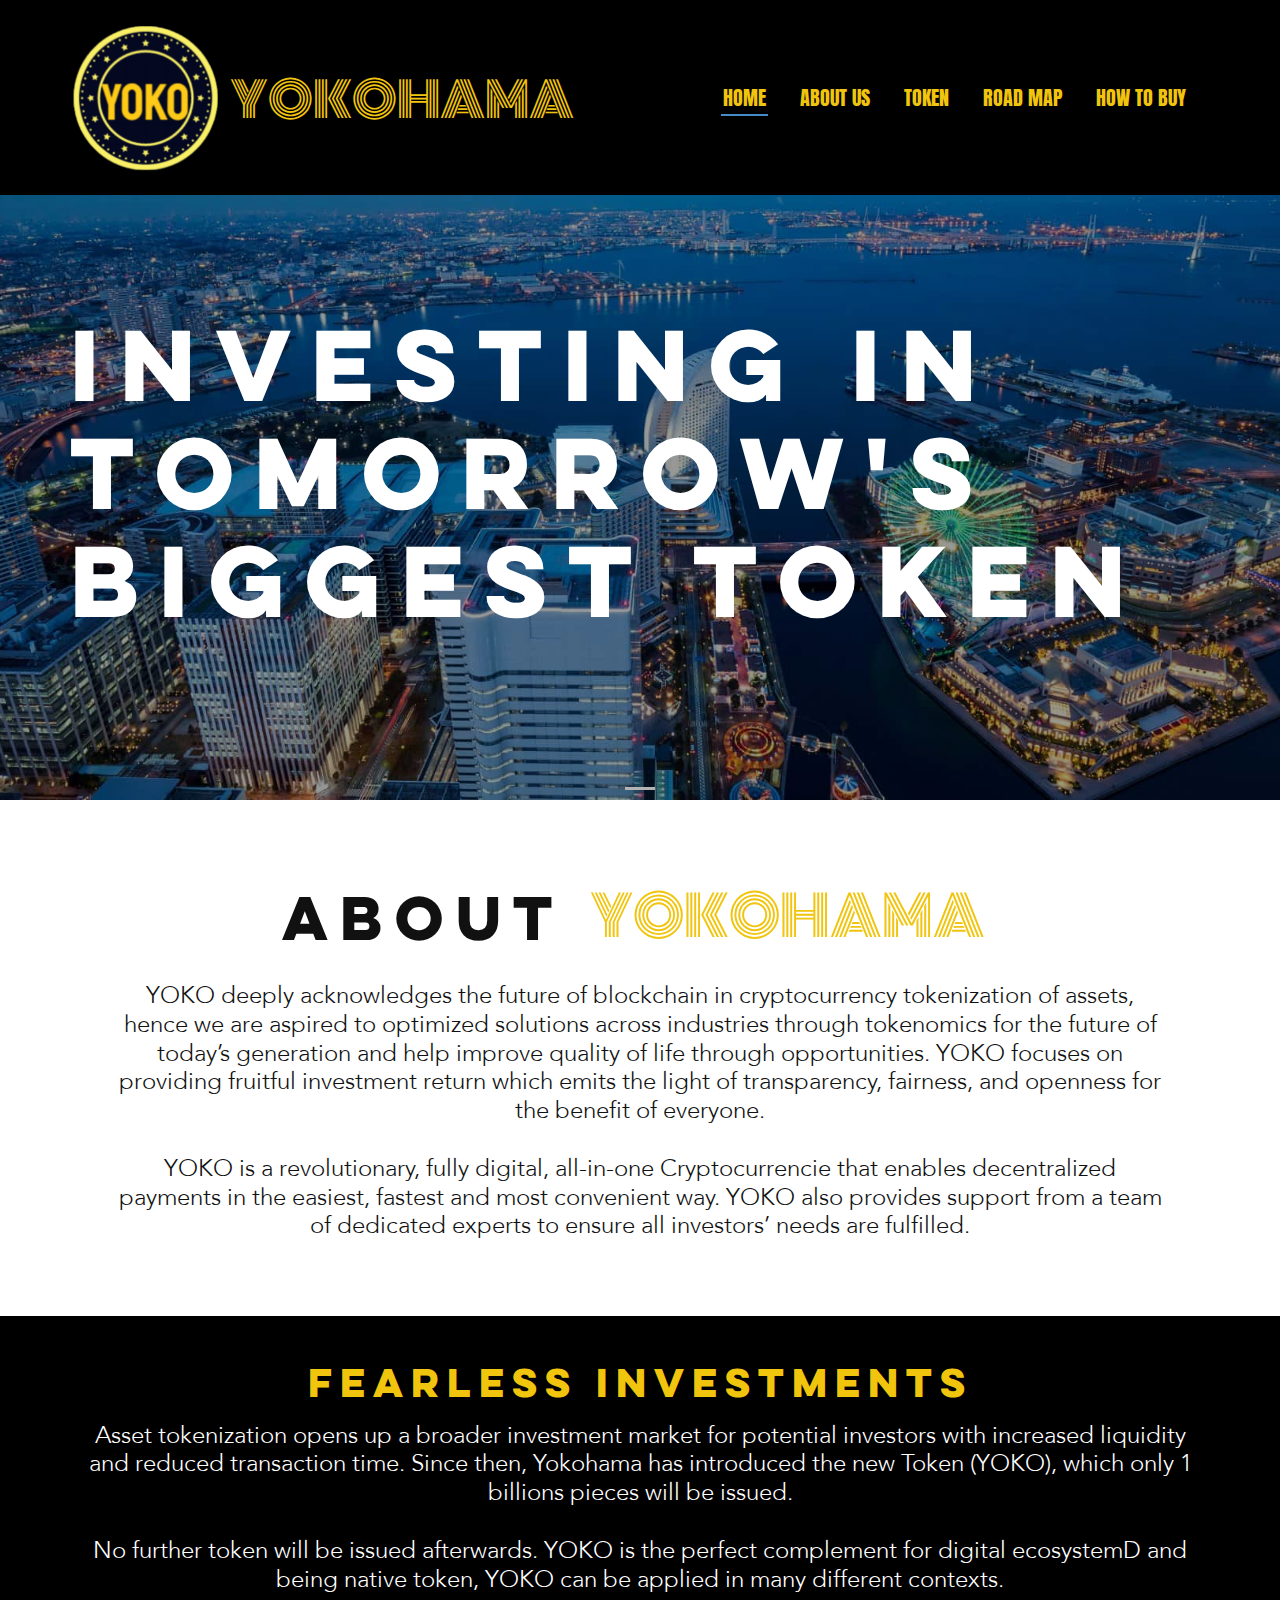
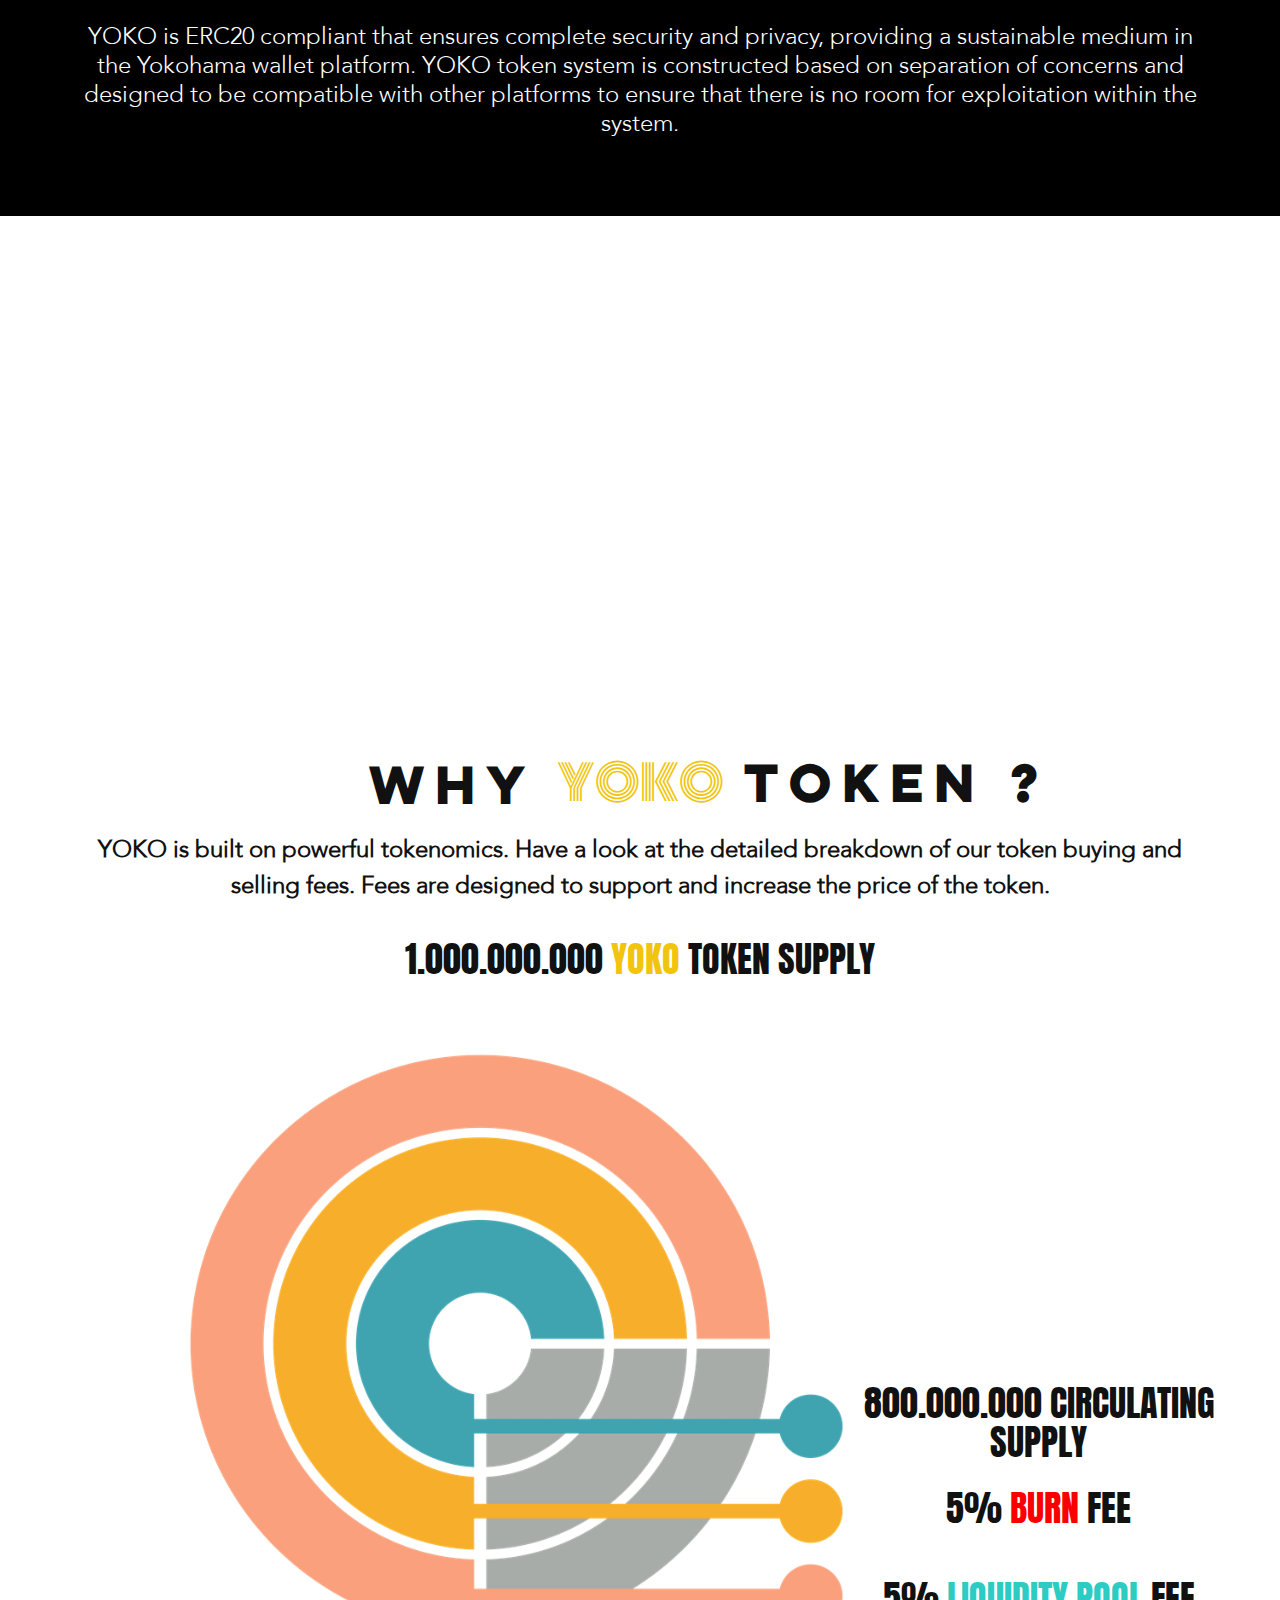
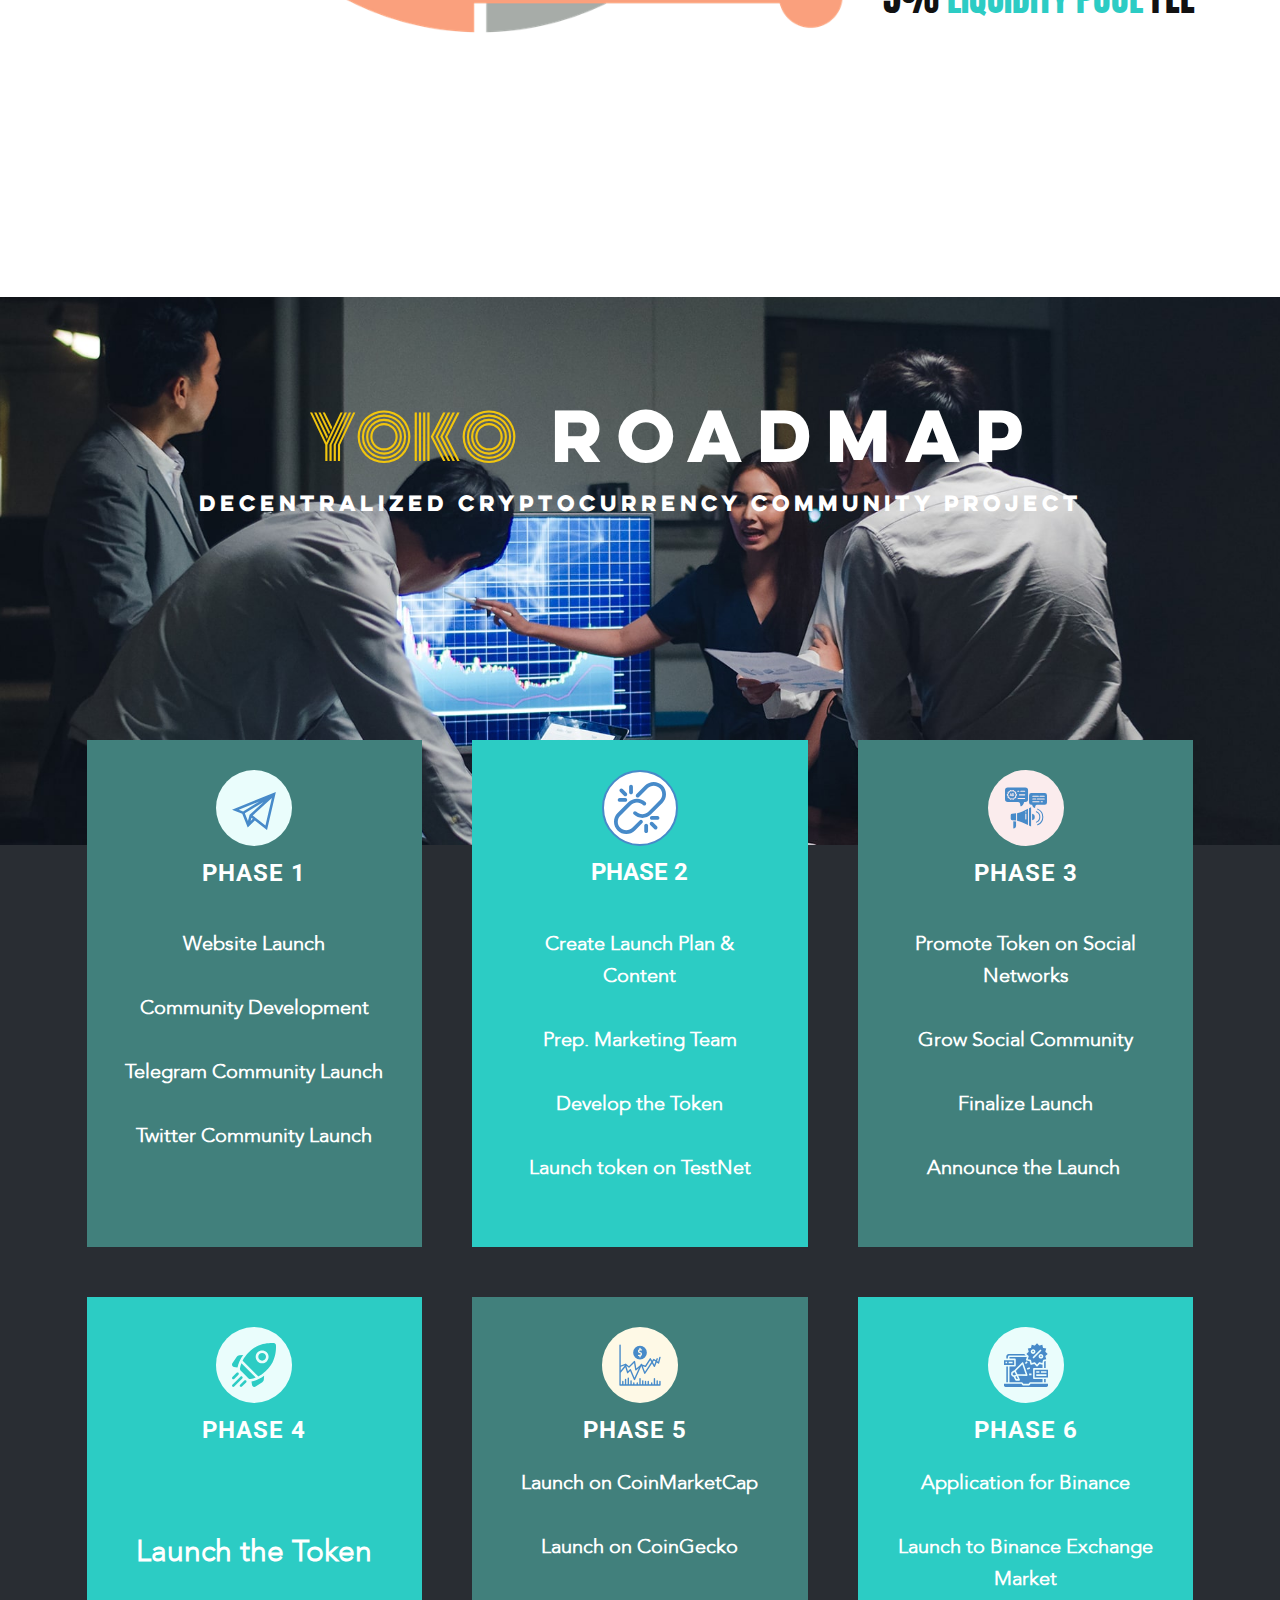
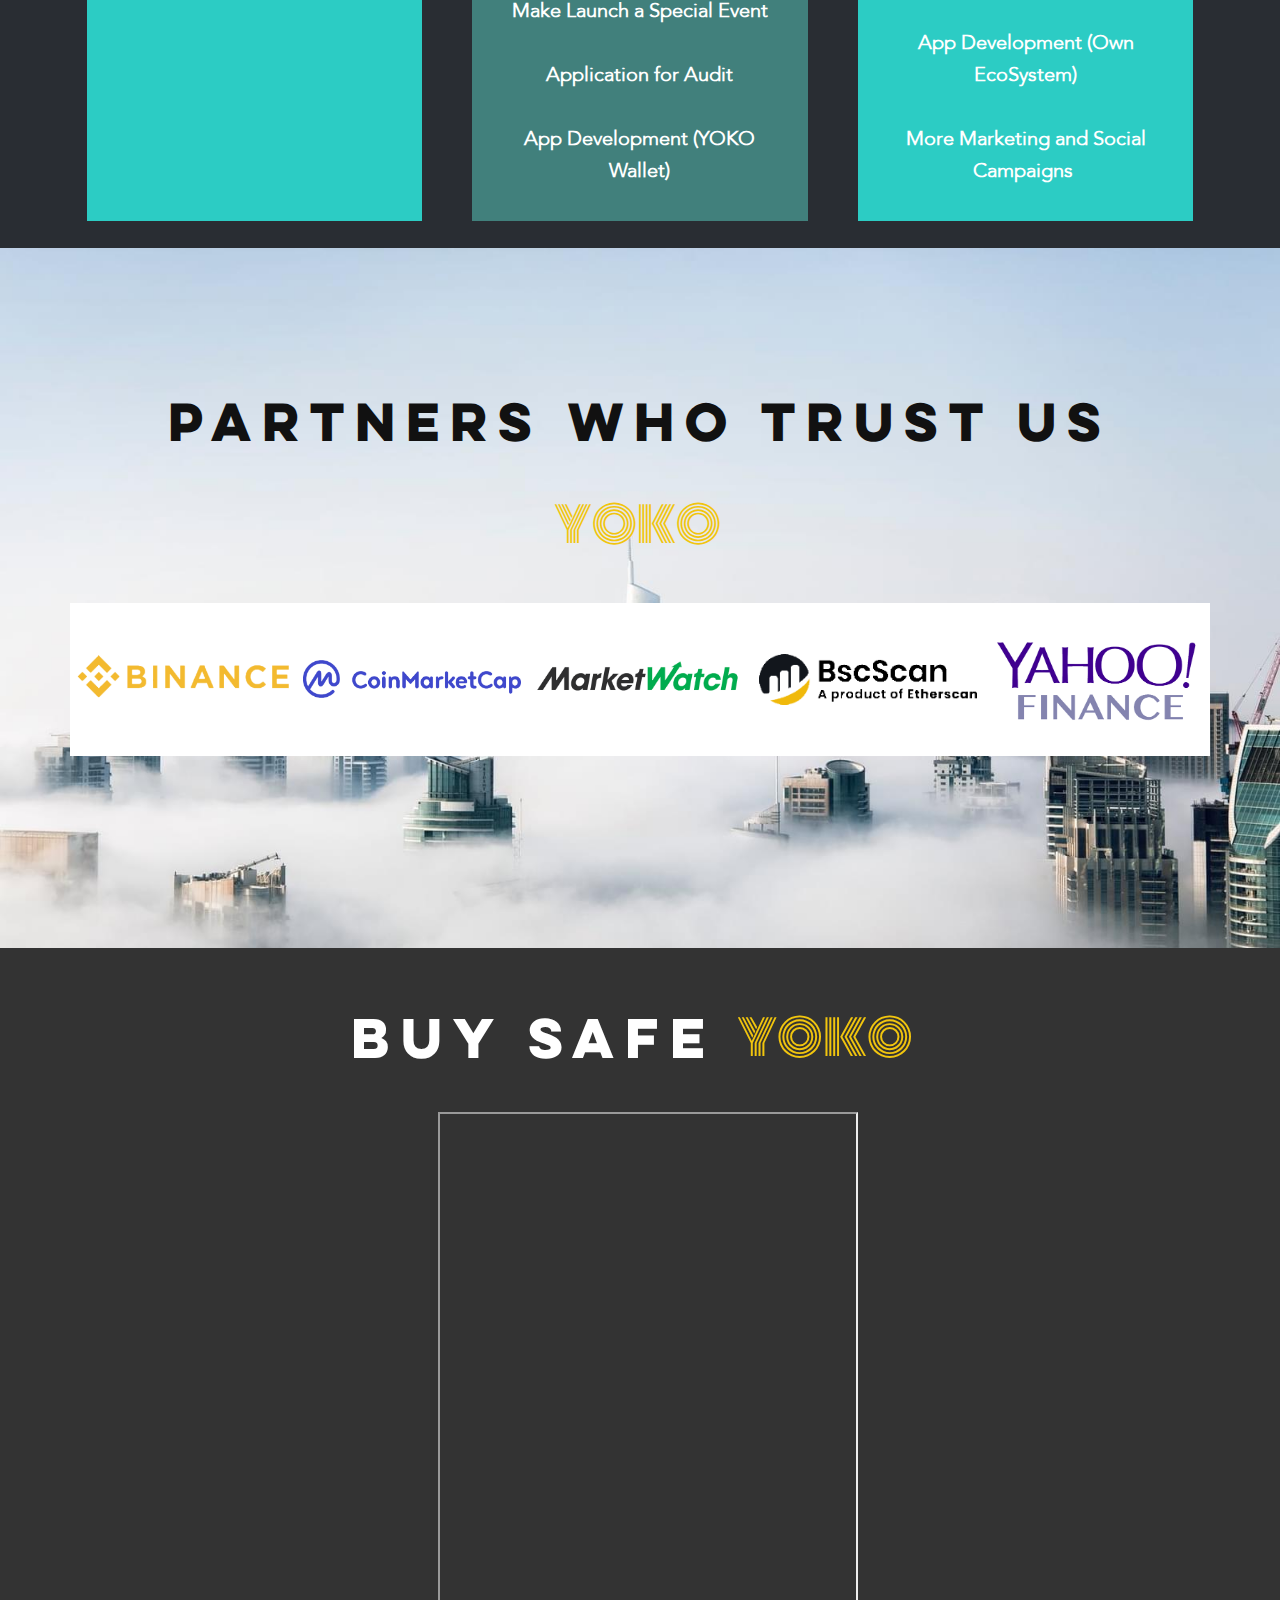
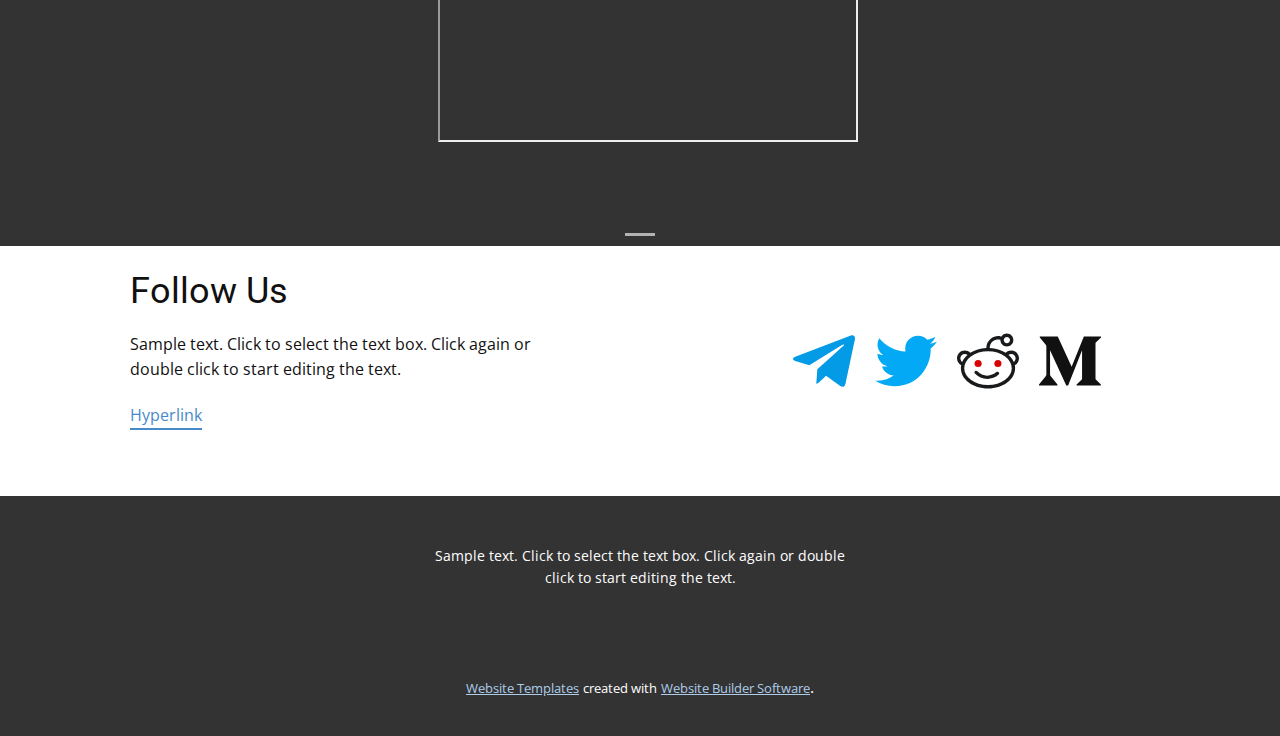
<file: index.html>
<!DOCTYPE html>
<html style="font-size: 16px;">
  <head>
    <meta name="viewport" content="width=device-width, initial-scale=1.0">
    <meta charset="utf-8">
    <meta name="keywords" content="YOKOHAMA​t.">
    <meta name="description" content="">
    <meta name="page_type" content="np-template-header-footer-from-plugin">
    <title>HOME</title>
    <link rel="stylesheet" href="nicepage.css" media="screen">
<link rel="stylesheet" href="HOME.css" media="screen">
    <script class="u-script" type="text/javascript" src="jquery.js" defer=""></script>
    <script class="u-script" type="text/javascript" src="nicepage.js" defer=""></script>
    <meta name="generator" content="Nicepage 3.30.2, nicepage.com">
    
    <link id="u-theme-google-font" rel="stylesheet" href="https://fonts.googleapis.com/css?family=Roboto:100,100i,300,300i,400,400i,500,500i,700,700i,900,900i|Open+Sans:300,300i,400,400i,600,600i,700,700i,800,800i">
    <link id="u-page-google-font" rel="stylesheet" href="https://fonts.googleapis.com/css?family=Monoton:400|Anton:400">
    
    
    
    
    
    
    
    
    
    
    <script type="application/ld+json">{
		"@context": "http://schema.org",
		"@type": "Organization",
		"name": "Site1",
		"logo": "images/Frtitlu.png"
}</script>
    <meta name="theme-color" content="#478ac9">
    <meta property="og:title" content="HOME">
    <meta property="og:description" content="">
    <meta property="og:type" content="website">
  </head>
  <body data-home-page="HOME.html" data-home-page-title="HOME" class="u-body u-overlap"><header class="u-clearfix u-header u-header" id="sec-2907"><div class="u-clearfix u-sheet u-sheet-1">
        <a href="https://nicepage.com" class="u-image u-logo u-image-1" data-image-width="226" data-image-height="226">
          <img src="images/Frtitlu.png" class="u-logo-image u-logo-image-1">
        </a>
        <h1 class="u-custom-font u-text u-text-default u-text-1">
          <span style="color: rgb(241, 197, 14);">YOKOHAMA</span>
        </h1>
        <nav class="u-menu u-menu-dropdown u-offcanvas u-menu-1">
          <div class="menu-collapse u-custom-font" style="font-size: 1.25rem; letter-spacing: 0px; text-transform: uppercase; font-family: Anton; font-weight: 400;">
            <a class="u-button-style u-custom-active-border-color u-custom-active-color u-custom-border u-custom-border-color u-custom-borders u-custom-hover-border-color u-custom-hover-color u-custom-left-right-menu-spacing u-custom-padding-bottom u-custom-text-active-color u-custom-text-color u-custom-text-hover-color u-custom-top-bottom-menu-spacing u-nav-link u-text-active-palette-1-base u-text-hover-palette-2-base" href="#">
              <svg><use xmlns:xlink="http://www.w3.org/1999/xlink" xlink:href="#menu-hamburger"></use></svg>
              <svg version="1.1" xmlns="http://www.w3.org/2000/svg" xmlns:xlink="http://www.w3.org/1999/xlink"><defs><symbol id="menu-hamburger" viewBox="0 0 16 16" style="width: 16px; height: 16px;"><rect y="1" width="16" height="2"></rect><rect y="7" width="16" height="2"></rect><rect y="13" width="16" height="2"></rect>
</symbol>
</defs></svg>
            </a>
          </div>
          <div class="u-custom-menu u-nav-container">
            <ul class="u-custom-font u-nav u-spacing-30 u-unstyled u-nav-1"><li class="u-nav-item"><a class="u-border-2 u-border-active-palette-1-base u-border-hover-palette-1-base u-border-no-left u-border-no-right u-border-no-top u-button-style u-nav-link u-text-active-palette-3-base u-text-hover-palette-3-base u-text-palette-3-base" style="padding: 6px 2px;">HOME</a>
</li><li class="u-nav-item"><a class="u-border-2 u-border-active-palette-1-base u-border-hover-palette-1-base u-border-no-left u-border-no-right u-border-no-top u-button-style u-nav-link u-text-active-palette-3-base u-text-hover-palette-3-base u-text-palette-3-base" href="HOME.html#sec-2d12" data-page-id="75626956" style="padding: 6px 2px;">ABOUT US</a>
</li><li class="u-nav-item"><a class="u-border-2 u-border-active-palette-1-base u-border-hover-palette-1-base u-border-no-left u-border-no-right u-border-no-top u-button-style u-nav-link u-text-active-palette-3-base u-text-hover-palette-3-base u-text-palette-3-base" href="HOME.html#sec-97f7" data-page-id="75626956" style="padding: 6px 2px;">TOKEN</a>
</li><li class="u-nav-item"><a class="u-border-2 u-border-active-palette-1-base u-border-hover-palette-1-base u-border-no-left u-border-no-right u-border-no-top u-button-style u-nav-link u-text-active-palette-3-base u-text-hover-palette-3-base u-text-palette-3-base" href="HOME.html#carousel_79d9" data-page-id="75626956" style="padding: 6px 2px;">ROAD MAP</a>
</li><li class="u-nav-item"><a class="u-border-2 u-border-active-palette-1-base u-border-hover-palette-1-base u-border-no-left u-border-no-right u-border-no-top u-button-style u-nav-link u-text-active-palette-3-base u-text-hover-palette-3-base u-text-palette-3-base" href="HOME.html#carousel_1e0a" data-page-id="75626956" style="padding: 6px 2px;">HOW TO BUY</a>
</li></ul>
          </div>
          <div class="u-custom-menu u-nav-container-collapse">
            <div class="u-black u-container-style u-inner-container-layout u-opacity u-opacity-95 u-sidenav">
              <div class="u-inner-container-layout u-sidenav-overflow">
                <div class="u-menu-close"></div>
                <ul class="u-align-center u-nav u-popupmenu-items u-unstyled u-nav-2"><li class="u-nav-item"><a class="u-button-style u-nav-link" style="padding: 6px 2px;">HOME</a>
</li><li class="u-nav-item"><a class="u-button-style u-nav-link" href="HOME.html#sec-2d12" data-page-id="75626956" style="padding: 6px 2px;">ABOUT US</a>
</li><li class="u-nav-item"><a class="u-button-style u-nav-link" href="HOME.html#sec-97f7" data-page-id="75626956" style="padding: 6px 2px;">TOKEN</a>
</li><li class="u-nav-item"><a class="u-button-style u-nav-link" href="HOME.html#carousel_79d9" data-page-id="75626956" style="padding: 6px 2px;">ROAD MAP</a>
</li><li class="u-nav-item"><a class="u-button-style u-nav-link" href="HOME.html#carousel_1e0a" data-page-id="75626956" style="padding: 6px 2px;">HOW TO BUY</a>
</li></ul>
              </div>
            </div>
            <div class="u-black u-menu-overlay u-opacity u-opacity-70"></div>
          </div>
        </nav>
      </div></header>
    <section id="carousel_6085" class="u-carousel u-slide u-block-8ec5-1" data-u-ride="carousel" data-interval="5000">
      <ol class="u-absolute-hcenter u-carousel-indicators u-block-8ec5-2">
        <li data-u-target="#carousel_6085" data-u-slide-to="0" class="u-active u-grey-30"></li>
      </ol>
      <div class="u-carousel-inner" role="listbox">
        <div class="u-active u-align-center u-carousel-item u-clearfix u-image u-shading u-section-1-1" src="" data-image-width="1800" data-image-height="1014">
          <div class="u-clearfix u-sheet u-sheet-1">
            <h3 class="u-align-left u-custom-font u-text u-text-1" data-animation-name="zoomIn" data-animation-duration="1500" data-animation-direction="Down"> Investing in Tomorrow's BIGGEST TOKEN</h3>
          </div>
        </div>
      </div>
      <a class="u-absolute-vcenter u-carousel-control u-carousel-control-prev u-hidden u-text-grey-30 u-block-8ec5-3" href="#carousel_6085" role="button" data-u-slide="prev">
        <span aria-hidden="true">
          <svg viewBox="0 0 477.175 477.175"><path d="M145.188,238.575l215.5-215.5c5.3-5.3,5.3-13.8,0-19.1s-13.8-5.3-19.1,0l-225.1,225.1c-5.3,5.3-5.3,13.8,0,19.1l225.1,225
                    c2.6,2.6,6.1,4,9.5,4s6.9-1.3,9.5-4c5.3-5.3,5.3-13.8,0-19.1L145.188,238.575z"></path></svg>
        </span>
        <span class="sr-only">Previous</span>
      </a>
      <a class="u-absolute-vcenter u-carousel-control u-carousel-control-next u-hidden u-text-grey-30 u-block-8ec5-4" href="#carousel_6085" role="button" data-u-slide="next">
        <span aria-hidden="true">
          <svg viewBox="0 0 477.175 477.175"><path d="M360.731,229.075l-225.1-225.1c-5.3-5.3-13.8-5.3-19.1,0s-5.3,13.8,0,19.1l215.5,215.5l-215.5,215.5
                    c-5.3,5.3-5.3,13.8,0,19.1c2.6,2.6,6.1,4,9.5,4c3.4,0,6.9-1.3,9.5-4l225.1-225.1C365.931,242.875,365.931,234.275,360.731,229.075z"></path></svg>
        </span>
        <span class="sr-only">Next</span>
      </a>
    </section>
    <section class="u-clearfix u-section-2" id="sec-2d12">
      <div class="u-clearfix u-sheet u-sheet-1">
        <h2 class="u-custom-font u-text u-text-default u-text-palette-3-base u-text-1">YOKO​HAMA</h2>
        <h2 class="u-custom-font u-text u-text-default u-text-2">ABOUT</h2>
        <h6 class="u-align-center u-custom-font u-text u-text-3">YOKO deeply acknowledges the future of blockchain in cryptocurrency tokenization of assets, hence we are aspired to optimized solutions across industries through tokenomics for the future of today’s generation and help improve quality of life through opportunities. YOKO focuses on providing fruitful investment return which emits the light of transparency, fairness, and openness for the benefit of everyone. <br>
          <br>YOKO is a revolutionary, fully digital, all-in-one Cryptocurrencie that enables decentralized payments in the easiest, fastest and most convenient way. YOKO also provides support from a team of dedicated experts to ensure all investors’ needs are fulfilled.
        </h6>
      </div>
    </section>
    <section class="u-black u-clearfix u-section-3" id="sec-92d1">
      <div class="u-clearfix u-sheet u-sheet-1">
        <h2 class="u-custom-font u-text u-text-default u-text-palette-3-base u-text-1"> FEARLESS INVESTMENTS</h2>
        <h5 class="u-align-center u-custom-font u-text u-text-2"> Asset tokenization opens up a broader investment market for potential investors with increased liquidity and reduced transaction time. Since then, Yokohama has introduced the new Token (YOKO), which only 1 billions pieces will be issued.<br>
          <br>No further token will be issued afterwards. YOKO is the perfect complement for digital ecosystemD and being native token, YOKO can be applied in many different contexts.<br>
          <br>YOKO is ERC20 compliant that ensures complete security and privacy, providing a sustainable medium in the Yokohama wallet platform. YOKO token system is constructed based on separation of concerns and designed to be compatible with other platforms to ensure that there is no room for exploitation within the system.
        </h5>
      </div>
    </section>
    <section class="skrollable u-clearfix u-image u-parallax u-section-4" id="sec-e1f3" data-image-width="1540" data-image-height="800">
      <div class="u-clearfix u-sheet u-sheet-1"></div>
    </section>
    <section class="u-clearfix u-section-5" id="sec-97f7">
      <div class="u-clearfix u-sheet u-sheet-1">
        <h2 class="u-custom-font u-text u-text-1">TOKEN ?</h2>
        <h2 class="u-custom-font u-text u-text-default u-text-palette-3-base u-text-2">YOKO</h2>
        <h2 class="u-custom-font u-text u-text-default u-text-3">WHY</h2>
        <h5 class="u-align-center u-custom-font u-text u-text-4">
          <span style="font-size: 1.5rem;"> YOKO is built on powerful tokenomics. Have a look at the detailed breakdown of our token buying and selling fees. Fees are designed to support and increase the price of the token.</span>
          <br>
          <br>
        </h5>
        <h5 class="u-align-center u-custom-font u-text u-text-5"> 1.000.000.000 <span class="u-text-palette-3-base">YOKO</span> TOKEN SUPPLY
        </h5>
        <img class="u-image u-image-default u-preserve-proportions u-image-1" src="images/75626956-01.png" alt="" data-image-width="1000" data-image-height="1000">
        <h2 class="u-align-center u-custom-font u-text u-text-6">800.000.000 CIRCULATING SUPPLY</h2>
        <h2 class="u-align-center u-custom-font u-text u-text-7">5% <span class="u-text-custom-color-1">BURN</span> FEE
        </h2>
        <h2 class="u-align-center u-custom-font u-text u-text-8">5% <span class="u-text-palette-4-base">LIQUIDITY POOL</span> FEE
        </h2>
      </div>
    </section>
    <section class="u-align-center u-clearfix u-palette-5-dark-3 u-section-6" id="carousel_79d9">
      <img class="u-expanded-width u-image u-image-1" src="images/rtyty-min.jpg">
      <div class="u-clearfix u-gutter-50 u-layout-wrap u-layout-wrap-1">
        <div class="u-gutter-0 u-layout">
          <div class="u-layout-col">
            <div class="u-size-30">
              <div class="u-layout-row">
                <div class="u-align-center u-container-style u-layout-cell u-palette-4-dark-2 u-size-20 u-layout-cell-1">
                  <div class="u-container-layout u-valign-top u-container-layout-1"><span class="u-icon u-icon-rounded u-palette-4-light-3 u-radius-50 u-spacing-16 u-text-palette-1-base u-icon-1"><svg class="u-svg-link" preserveAspectRatio="xMidYMin slice" viewBox="1 -35 511.99993 511" style=""><use xmlns:xlink="http://www.w3.org/1999/xlink" xlink:href="#svg-f04f"></use></svg><svg xmlns="http://www.w3.org/2000/svg" xmlns:xlink="http://www.w3.org/1999/xlink" version="1.1" xml:space="preserve" class="u-svg-content" viewBox="1 -35 511.99993 511" id="svg-f04f"><path d="m121.453125 253.171875 63.554687 158.886719 82.75-82.753906 141.535157 112.503906 102.707031-441.308594-512 205.480469zm-39.933594-47.640625 244.046875-97.945312-194.074218 117.363281zm287.535157-89.25-161.980469 148.1875-19.484375 73.425781-36.035156-90.085937zm-149.851563 219.230469 9.816406-36.996094 15.144531 12.035156zm171.65625 53.394531-147.386719-117.152344 221.902344-203.007812zm0 0"></path></svg></span>
                    <h4 class="u-text u-text-body-alt-color u-text-1">pHASE 1</h4>
                    <p class="u-align-center u-custom-font u-text u-text-2"> Website Launch<br>
                      <br>Community Development<br>
                      <br>Telegram Community Launch<br>
                      <br>Twitter Community Launch
                    </p>
                  </div>
                </div>
                <div class="u-container-style u-layout-cell u-palette-4-base u-size-20 u-layout-cell-2">
                  <div class="u-container-layout u-valign-top u-container-layout-2"><span class="u-border-2 u-border-palette-1-base u-icon u-icon-circle u-spacing-10 u-text-palette-1-base u-white u-icon-2"><svg class="u-svg-link" preserveAspectRatio="xMidYMin slice" viewBox="0 0 54.971 54.971" style=""><use xmlns:xlink="http://www.w3.org/1999/xlink" xlink:href="#svg-546c"></use></svg><svg class="u-svg-content" viewBox="0 0 54.971 54.971" x="0px" y="0px" id="svg-546c" style="enable-background:new 0 0 54.971 54.971;"><g><path d="M51.173,3.801c-5.068-5.068-13.315-5.066-18.384,0l-9.192,9.192c-0.781,0.781-0.781,2.047,0,2.828s2.047,0.781,2.828,0   l9.192-9.192c1.691-1.69,3.951-2.622,6.363-2.622c2.413,0,4.673,0.932,6.364,2.623s2.623,3.951,2.623,6.364   c0,2.412-0.932,4.672-2.623,6.363L36.325,31.379c-3.51,3.508-9.219,3.508-12.729,0c-0.781-0.781-2.047-0.781-2.828,0   s-0.781,2.048,0,2.828c2.534,2.534,5.863,3.801,9.192,3.801s6.658-1.267,9.192-3.801l12.021-12.021   c2.447-2.446,3.795-5.711,3.795-9.192C54.968,9.512,53.62,6.248,51.173,3.801z"></path><path d="M27.132,40.57l-7.778,7.778c-1.691,1.691-3.951,2.623-6.364,2.623c-2.412,0-4.673-0.932-6.364-2.623   c-3.509-3.509-3.509-9.219,0-12.728L17.94,24.306c1.691-1.69,3.951-2.622,6.364-2.622c2.412,0,4.672,0.932,6.363,2.622   c0.781,0.781,2.047,0.781,2.828,0s0.781-2.047,0-2.828c-5.067-5.067-13.314-5.068-18.384,0L3.797,32.793   c-2.446,2.446-3.794,5.711-3.794,9.192c0,3.48,1.348,6.745,3.795,9.191c2.446,2.447,5.711,3.795,9.191,3.795   c3.481,0,6.746-1.348,9.192-3.795l7.778-7.778c0.781-0.781,0.781-2.047,0-2.828S27.913,39.789,27.132,40.57z"></path><path d="M34.003,44.007c-1.104,0-2,0.896-2,2v6c0,1.104,0.896,2,2,2s2-0.896,2-2v-6C36.003,44.902,35.108,44.007,34.003,44.007z"></path><path d="M41.175,42.593c-0.781-0.781-2.047-0.781-2.828,0s-0.781,2.047,0,2.828l4.242,4.242c0.391,0.391,0.902,0.586,1.414,0.586   s1.023-0.195,1.414-0.586c0.781-0.781,0.781-2.047,0-2.828L41.175,42.593z"></path><path d="M45.968,36.007h-6c-1.104,0-2,0.896-2,2s0.896,2,2,2h6c1.104,0,2-0.896,2-2S47.073,36.007,45.968,36.007z"></path><path d="M18.003,13.007c1.104,0,2-0.896,2-2v-6c0-1.104-0.896-2-2-2s-2,0.896-2,2v6C16.003,12.111,16.899,13.007,18.003,13.007z"></path><path d="M10.589,14.421c0.391,0.391,0.902,0.586,1.414,0.586s1.023-0.195,1.414-0.586c0.781-0.781,0.781-2.047,0-2.828L9.175,7.35   c-0.781-0.781-2.047-0.781-2.828,0s-0.781,2.047,0,2.828L10.589,14.421z"></path><path d="M5.968,21.007h6c1.104,0,2-0.896,2-2s-0.896-2-2-2h-6c-1.104,0-2,0.896-2,2S4.864,21.007,5.968,21.007z"></path>
</g></svg></span>
                    <h4 class="u-align-center u-text u-text-white u-text-3">PHASE 2</h4>
                    <p class="u-align-center u-custom-font u-text u-text-white u-text-4"> Create Launch Plan &amp; Content<br>
                      <br>Prep. Marketing Team<br>
                      <br>Develop the Token<br>
                      <br> Launch token on TestNet<br>
                      <br>
                    </p>
                  </div>
                </div>
                <div class="u-align-center u-container-style u-layout-cell u-palette-4-dark-2 u-size-20 u-layout-cell-3">
                  <div class="u-container-layout u-valign-top u-container-layout-3"><span class="u-icon u-icon-rounded u-palette-2-light-3 u-radius-50 u-spacing-16 u-text-palette-1-base u-icon-3"><svg class="u-svg-link" preserveAspectRatio="xMidYMin slice" viewBox="0 0 512 512" style=""><use xmlns:xlink="http://www.w3.org/1999/xlink" xlink:href="#svg-8590"></use></svg><svg class="u-svg-content" viewBox="0 0 512 512" id="svg-8590"><path d="m140.185 458.233v-43.994a272.471 272.471 0 0 0 -32.02-3.564v85.1a38.081 38.081 0 0 0 32.02-37.542z"></path><path d="m327.162 322.945v74.689a38.012 38.012 0 0 0 0-74.689z"></path><path d="m315.162 248.658-24.316 11.347v200.57l24.316 11.348z"></path><path d="m152.185 316.265v88.049a284.561 284.561 0 0 1 62.287 20.618l64.374 30.042v-189.369l-64.374 30.041a284.51 284.51 0 0 1 -62.287 20.619zm95.746-17.774a6 6 0 1 1 12 0v4.946a6 6 0 0 1 -12 0zm0 26.29a6 6 0 1 1 12 0v58.188a6 6 0 1 1 -12 0z"></path><path d="m140.185 318.516a282.741 282.741 0 0 1 -45.723 3.754 16.028 16.028 0 0 0 -16.01 16.01v44.02a16.027 16.027 0 0 0 16.01 16.009 282.854 282.854 0 0 1 45.723 3.754z"></path><path d="m374.89 414.574a6 6 0 1 0 4.7 11.041 71 71 0 0 0 0-130.656 6 6 0 1 0 -4.7 11.041 59 59 0 0 1 0 108.574z"></path><path d="m445.5 360.3a92.9 92.9 0 0 1 -56.6 85.6 6 6 0 1 0 4.7 11.041 105.049 105.049 0 0 0 0-193.316 6 6 0 1 0 -4.7 11.041 92.913 92.913 0 0 1 56.6 85.634z"></path><path d="m473.776 82.874h-155.948a26.418 26.418 0 0 0 -26.388 26.388v81.428a26.418 26.418 0 0 0 26.388 26.387h8.3a1.066 1.066 0 0 1 1.075.728c4.675 26.457 22.03 34.758 26.173 36.382a6.1 6.1 0 0 0 2.8.686 5.983 5.983 0 0 0 .883-.065 6.314 6.314 0 0 0 5.155-4.795 38.567 38.567 0 0 0 .909-6.39c1.308-13.989 3.853-26.546 20.414-26.546h90.239a26.418 26.418 0 0 0 26.388-26.387v-81.428a26.418 26.418 0 0 0 -26.388-26.388zm-138.807 29.6h65.313a6 6 0 1 1 0 12h-65.313a6 6 0 0 1 0-12zm0 32.637h35.476a6 6 0 0 1 0 12h-35.476a6 6 0 0 1 0-12zm73.084 44.636h-73.084a6 6 0 0 1 0-12h73.084a6 6 0 0 1 0 12zm38.71 0h-14.676a6 6 0 0 1 0-12h14.676a6 6 0 0 1 0 12zm21.917-32.636h-80.88a6 6 0 0 1 0-12h80.88a6 6 0 0 1 0 12zm0-32.637h-51.546a6 6 0 0 1 0-12h51.546a6 6 0 0 1 0 12z"></path><path d="m109.506 107.077v-12.317c0-2.857-1.188-4.188-3.737-4.188h-3.693v20.693h3.693c2.549 0 3.737-1.331 3.737-4.188z"></path><path d="m79.51 95.45-2.603 9.184h5.205z"></path><path d="m55.206 117.485-.651 13.071 12.633 3.42a6 6 0 0 1 3.456 2.511l7.156 10.958 12.23-4.66a6 6 0 0 1 4.272 0l12.23 4.66 7.157-10.958a6 6 0 0 1 3.456-2.511l12.632-3.42-.651-13.071a6.005 6.005 0 0 1 1.319-4.063l8.21-10.191-8.21-10.192a6.005 6.005 0 0 1 -1.319-4.063l.651-13.071-12.632-3.42a6 6 0 0 1 -3.456-2.511l-7.157-10.958-12.232 4.66a6 6 0 0 1 -4.272 0l-12.228-4.66-7.156 10.958a6 6 0 0 1 -3.456 2.511l-12.633 3.42.651 13.071a6.005 6.005 0 0 1 -1.319 4.063l-8.211 10.192 8.21 10.191a6 6 0 0 1 1.32 4.063zm39-31.253c0-1.573 1.568-2.8 3.571-2.8h7.987c7.374 0 11.6 4.131 11.6 11.333v12.317c0 7.2-4.228 11.332-11.6 11.332h-7.982c-2 0-3.571-1.232-3.571-2.805zm-28.124 28.068 8.727-28.453c.49-1.633 2.336-2.692 4.7-2.692 2.428 0 4.248 1.034 4.748 2.7l8.743 28.52a2.268 2.268 0 0 1 .095.6c0 2.13-2.738 3.437-4.7 3.437-2.129 0-2.763-1.2-2.952-1.919l-1.5-5.255h-8.823l-1.506 5.275c-.183.7-.817 1.9-2.947 1.9-1.921 0-4.7-1.224-4.7-3.437a2.88 2.88 0 0 1 .115-.676z"></path><path d="m44.373 187.282h117.458c23.062 0 26.661 17.88 28.372 36.194a49.538 49.538 0 0 0 1.125 8 6.354 6.354 0 0 0 5.235 4.937 6.075 6.075 0 0 0 3.768-.662c4.858-1.867 27.064-12.157 33.048-46.026a3.165 3.165 0 0 1 3.182-2.444h10.8a32.574 32.574 0 0 0 32.539-32.536v-105.988a32.574 32.574 0 0 0 -32.542-32.537h-202.985a32.574 32.574 0 0 0 -32.537 32.537v105.988a32.574 32.574 0 0 0 32.537 32.537zm196.352-35.571h-76.618a6 6 0 1 1 0-12h76.618a6 6 0 1 1 0 12zm-45.905-96.961h45.905a6 6 0 1 1 0 12h-45.9a6 6 0 0 1 0-12zm45.905 42.481a6 6 0 1 1 0 12h-61.35a6 6 0 0 1 0-12zm-80.69-42.481h12.649a6 6 0 0 1 0 12h-12.649a6 6 0 0 1 0-12zm-126.735 44.717 9.809-12.176-.778-15.616a6 6 0 0 1 4.425-6.091l15.09-4.084 8.554-13.092a6 6 0 0 1 7.159-2.326l14.611 5.566 14.611-5.566a6 6 0 0 1 7.16 2.326l8.543 13.092 15.093 4.085a6 6 0 0 1 4.423 6.09l-.778 15.616 9.808 12.176a6 6 0 0 1 0 7.528l-9.808 12.175.778 15.616a6 6 0 0 1 -4.425 6.091l-15.093 4.085-8.548 13.091a6 6 0 0 1 -7.16 2.326l-14.611-5.566-14.611 5.566a6 6 0 0 1 -7.159-2.327l-8.549-13.09-15.092-4.085a6 6 0 0 1 -4.425-6.091l.778-15.615-9.805-12.171a6 6 0 0 1 0-7.533z"></path></svg></span>
                    <h4 class="u-text u-text-body-alt-color u-text-5">PHASE 3</h4>
                    <p class="u-custom-font u-text u-text-6"> Promote Token on Social Networks<br>
                      <br>Grow Social Community<br>
                      <br>Finalize Launch<br>
                      <br>Announce the Launch&nbsp;
                    </p>
                  </div>
                </div>
              </div>
            </div>
            <div class="u-size-30">
              <div class="u-layout-row">
                <div class="u-align-center u-container-style u-layout-cell u-palette-4-base u-size-20 u-layout-cell-4">
                  <div class="u-container-layout u-valign-top u-container-layout-4"><span class="u-icon u-icon-rounded u-palette-4-light-3 u-radius-50 u-spacing-16 u-icon-4"><svg class="u-svg-link" preserveAspectRatio="xMidYMin slice" viewBox="0 0 512.004 512.004" style=""><use xmlns:xlink="http://www.w3.org/1999/xlink" xlink:href="#svg-62e0"></use></svg><svg class="u-svg-content" viewBox="0 0 512.004 512.004" id="svg-62e0"><path d="m130.239 138.268-44.358 3.427c-12.343.954-23.336 7.423-30.162 17.748l-51.157 77.372c-5.177 7.83-6 17.629-2.203 26.213 3.798 8.584 11.603 14.566 20.878 16.003l40.615 6.29c9.501-50.42 32.245-100.716 66.387-147.053z"></path><path d="m226.682 448.151 6.291 40.615c1.437 9.275 7.419 17.08 16.002 20.877 3.571 1.58 7.351 2.36 11.112 2.36 5.283 0 10.529-1.539 15.102-4.563l77.374-51.156c10.325-6.827 16.794-17.821 17.746-30.162l3.427-44.358c-46.338 34.143-96.633 56.887-147.054 66.387z"></path><path d="m211.407 420c1.41 0 2.828-.116 4.243-.352 21.124-3.532 41.484-9.482 60.906-17.27l-166.93-166.93c-7.788 19.421-13.738 39.781-17.27 60.906-1.392 8.327 1.401 16.81 7.37 22.78l93.144 93.144c4.956 4.955 11.645 7.722 18.537 7.722z"></path><path d="m471.178 227.003c40.849-78.974 42.362-162.43 40.227-201.57-.731-13.411-11.423-24.103-24.835-24.834-6.373-.348-13.926-.599-22.439-.599-43.766 0-113.017 6.629-179.131 40.826-52.542 27.177-121.439 87.018-162.087 165.66.48.375.949.773 1.391 1.215l180 180c.442.442.839.91 1.214 1.39 78.642-40.649 138.483-109.546 165.66-162.088zm-173.48-118.763c29.241-29.241 76.822-29.244 106.065 0 14.166 14.165 21.967 33 21.967 53.033s-7.801 38.868-21.967 53.033c-14.619 14.619-33.829 21.93-53.032 21.932-19.209.001-38.41-7.309-53.033-21.932-14.166-14.165-21.968-33-21.968-53.033s7.802-38.868 21.968-53.033z"></path><path d="m318.911 193.092c17.545 17.545 46.095 17.546 63.64 0 8.499-8.5 13.18-19.8 13.18-31.82s-4.681-23.32-13.18-31.819c-8.772-8.773-20.296-13.159-31.82-13.159-11.523 0-23.047 4.386-31.819 13.159-8.499 8.499-13.181 19.799-13.181 31.819s4.681 23.321 13.18 31.82z"></path><path d="m15.305 421.938c3.839 0 7.678-1.464 10.606-4.394l48.973-48.973c5.858-5.858 5.858-15.355 0-21.213-5.857-5.858-15.355-5.858-21.213 0l-48.973 48.973c-5.858 5.858-5.858 15.355 0 21.213 2.929 2.929 6.768 4.394 10.607 4.394z"></path><path d="m119.765 392.239c-5.857-5.858-15.355-5.858-21.213 0l-94.155 94.155c-5.858 5.858-5.858 15.355 0 21.213 2.929 2.929 6.768 4.393 10.607 4.393s7.678-1.464 10.606-4.394l94.154-94.154c5.859-5.858 5.859-15.355.001-21.213z"></path><path d="m143.432 437.12-48.972 48.973c-5.858 5.858-5.858 15.355 0 21.213 2.929 2.929 6.768 4.394 10.606 4.394s7.678-1.464 10.606-4.394l48.973-48.973c5.858-5.858 5.858-15.355 0-21.213-5.857-5.858-15.355-5.858-21.213 0z"></path></svg></span>
                    <h4 class="u-text u-text-body-alt-color u-text-7">pHASE 4</h4>
                    <p class="u-custom-font u-text u-text-8">Launch the​​ Token</p>
                  </div>
                </div>
                <div class="u-align-center u-container-style u-layout-cell u-palette-4-dark-2 u-size-20 u-layout-cell-5">
                  <div class="u-container-layout u-valign-top u-container-layout-5"><span class="u-icon u-icon-rounded u-palette-3-light-3 u-radius-50 u-spacing-16 u-text-palette-1-base u-icon-5"><svg class="u-svg-link" preserveAspectRatio="xMidYMin slice" viewBox="0 0 512 512" style=""><use xmlns:xlink="http://www.w3.org/1999/xlink" xlink:href="#svg-ade7"></use></svg><svg class="u-svg-content" viewBox="0 0 512 512" id="svg-ade7"><path d="M176,112a80,80,0,1,0,80-80A80.091,80.091,0,0,0,176,112Zm88-48v8h8a8,8,0,0,1,0,16H256a8,8,0,0,0,0,16,24,24,0,0,1,8,46.624V160a8,8,0,0,1-16,0v-8h-8a8,8,0,0,1,0-16h16a8,8,0,0,0,0-16,24,24,0,0,1-8-46.624V64a8,8,0,0,1,16,0Z"></path><path d="M488,440a8,8,0,0,0-8,8v32H464V440a8,8,0,0,0-16,0v40H432V416a8,8,0,0,0-16,0v64H400V464a8,8,0,0,0-16,0v16H360V448a8,8,0,0,0-16,0v32H328V448a8,8,0,0,0-16,0v32H296V440a8,8,0,0,0-16,0v40H264V416a8,8,0,0,0-16,0v64H232V464a8,8,0,0,0-16,0v16H192V464a8,8,0,0,0-16,0v16H160V440a8,8,0,0,0-16,0v40H128V408a8,8,0,0,0-16,0v72H96V424a8,8,0,0,0-16,0v56H64V448a8,8,0,0,0-16,0v32H32V346.806l52.72-65.9L104.337,346.3a8,8,0,0,0,13.32,3.358L141.3,326.013l43.346,101.138A8,8,0,0,0,191.913,432H192a8,8,0,0,0,7.283-4.689l72.1-158.624,33.148,86.185a8,8,0,0,0,14.175,1.488l77.314-118.945,20.955,38.416a8,8,0,0,0,14.542-1.1l17.844-49.072L467.35,238.51a8,8,0,0,0,12.411-4.57l16-64a8,8,0,1,0-15.522-3.88l-13.15,52.6-12.05-8.607,8.48-23.319a8,8,0,1,0-15.038-5.468L441.524,200.4,420.65,185.49a8,8,0,0,0-11.358,2.15l-12.067,18.565-14.2-26.036a8,8,0,0,0-13.772-.464L316.6,262.436l-34.963-11.655-2.174-5.653a8,8,0,0,0-14.75-.439L259.394,256.4l-45.862,40.129-13.641-81.844a8,8,0,0,0-13.548-4.342L127.406,269.28,93,241.753a7.993,7.993,0,0,0-7.807-1.243L32,260.456V24a8,8,0,0,0-16,0V488a8,8,0,0,0,8,8H488a8,8,0,0,0,8-8V448A8,8,0,0,0,488,440ZM418.152,203.368l17.7,12.64-13.311,36.6-16.6-30.443ZM317.47,279.59a8.006,8.006,0,0,0,9.279-3.295l48.721-76.561,11.845,21.717L313.838,334.493l-24.756-64.366ZM123,286.247a8,8,0,0,0,10.655-.59l53.008-53.008,13.444,80.666a8,8,0,0,0,13.159,4.706L243.349,291.7,192.215,404.193l-40.862-95.344a8,8,0,0,0-13.01-2.506l-22.529,22.529-19.1-63.652Zm-91-8.7,49.916-18.719c-.052.062-.112.114-.163.178L32,321.194Z"></path></svg></span>
                    <h4 class="u-text u-text-body-alt-color u-text-9">Phase 5</h4>
                    <p class="u-custom-font u-text u-text-10"> Launch on CoinMarketCap<br>
                      <br>Launch on CoinGecko<br>
                      <br>Make Launch a Special Event<br>
                      <br>Application for Audit<br>
                      <br>App Development (YOKO Wallet)<br>
                    </p>
                  </div>
                </div>
                <div class="u-align-center u-container-style u-layout-cell u-palette-4-base u-size-20 u-layout-cell-6">
                  <div class="u-container-layout u-valign-top u-container-layout-6"><span class="u-icon u-icon-rounded u-palette-4-light-3 u-radius-50 u-spacing-16 u-icon-6"><svg class="u-svg-link" preserveAspectRatio="xMidYMin slice" viewBox="0 -1 448 447" style=""><use xmlns:xlink="http://www.w3.org/1999/xlink" xlink:href="#svg-2518"></use></svg><svg class="u-svg-content" viewBox="0 -1 448 447" id="svg-2518"><path d="m40 140.621094c0-8.835938 7.164062-16 16-16h165.679688l-11.070313-10.089844c-1.664063-1.515625-2.609375-3.660156-2.609375-5.910156h-160c-13.253906 0-24 10.742187-24 24v24h16zm0 0"></path><path d="m227.878906 108.621094 20.800782 18.925781c2.3125 2.105469 3.183593 5.367187 2.230468 8.34375l-8.511718 26.792969 27.464843 6.007812c3.046875.671875 5.425781 3.050782 6.097657 6.097656l6.007812 27.464844 26.792969-8.53125c.773437-.246094 1.582031-.375 2.398437-.375 2.25 0 4.394532.945313 5.910156 2.609375l18.929688 20.78125 18.929688-20.796875c2.109374-2.300781 5.363281-3.171875 8.34375-2.234375l26.789062 8.511719 6.007812-27.460938c.671876-3.046874 3.050782-5.429687 6.097657-6.097656l27.464843-6.007812-8.527343-26.792969c-.953125-2.976563-.078125-6.238281 2.230469-8.34375l20.785156-18.894531-20.800782-18.929688c-2.3125-2.105468-3.183593-5.363281-2.230468-8.34375l8.511718-26.792968-27.464843-6.007813c-3.046875-.667969-5.425781-3.046875-6.097657-6.09375l-5.976562-27.433594-26.789062 8.496094c-2.980469.949219-6.238282.078125-8.34375-2.230469l-18.929688-20.785156-18.929688 20.800781c-2.105468 2.308594-5.363281 3.179688-8.34375 2.230469l-26.789062-8.511719-6.007812 27.464844c-.671876 3.046875-3.050782 5.425781-6.097657 6.09375l-27.464843 6.011719 8.527343 26.789062c.953125 2.980469.078125 6.238282-2.230469 8.34375zm172.121094 24c0 13.253906-10.746094 24-24 24s-24-10.746094-24-24c0-13.257813 10.746094-24 24-24s24 10.742187 24 24zm-29.65625-69.65625 11.3125 11.3125-80 80-11.3125-11.3125zm-74.34375-2.34375c13.253906 0 24 10.742187 24 24 0 13.253906-10.746094 24-24 24s-24-10.746094-24-24c0-13.257813 10.746094-24 24-24zm0 0"></path><path d="m304 252.621094h88v-32.953125l-28.695312-9.144531-21.394532 23.488281c-1.515625 1.664062-3.660156 2.609375-5.910156 2.609375s-4.394531-.945313-5.910156-2.609375l-21.394532-23.488281-30.296874 9.640624c-2.144532.683594-4.476563.433594-6.429688-.691406-1.949219-1.125-3.335938-3.019531-3.816406-5.21875l-6.785156-31.035156-30.96875-6.78125c-2.199219-.484375-4.09375-1.867188-5.21875-3.820312-1.125-1.949219-1.375-4.285157-.691407-6.429688l8.113281-25.566406h-176.601562v16h56c4.417969 0 8 3.582031 8 8v64c0 4.417968-3.582031 8-8 8h-56v160h119.054688c8.539062-.046875 16.355468 4.773437 20.144531 12.421875 1.082031 2.203125 3.332031 3.59375 5.785156 3.578125h46.113281c2.453125.015625 4.699219-1.375 5.78125-3.578125 3.78125-7.621094 11.558594-12.4375 20.066406-12.421875h119.054688v-32h-88c-4.417969 0-8-3.582032-8-8v-96c0-4.417969 3.582031-8 8-8zm-73.863281-69.535156 11.542969 11.070312-17.601563 18.398438-11.542969-11.078126zm8.34375 146.230468c-1.507813 2.074219-3.914063 3.304688-6.480469 3.304688h-.136719l-86.992187-1.410156 16.5625 38.234374c1.078125 2.472657.835937 5.328126-.644532 7.585938-1.480468 2.257812-4 3.617188-6.699218 3.613281h-31.472656c-3.054688.011719-5.847657-1.71875-7.203126-4.457031l-16.660156-33.71875c-11.691406-1.449219-21.488281-9.519531-25.152344-20.710938-4.699218-13.808593.992188-29.007812 13.597657-36.335937l19.015625-11.296875 78.082031-77.273438c1.953125-1.933593 4.765625-2.730468 7.445313-2.105468 2.679687.625 4.851562 2.585937 5.746093 5.1875l42.105469 122.078125c.839844 2.46875.425781 5.195312-1.113281 7.304687zm.046875-59.535156-5.246094-15.113281 26.453125-9.246094 5.25 15.109375zm41.472656 54.839844h-24v-16h24zm0 0"></path><path d="m408 252.621094h16v-72.328125l-13.398438 2.925781-2.601562 11.898438zm0 0"></path><path d="m117.070312 339.628906c-.503906.246094-1.046874.335938-1.550781.558594l12.066407 24.433594h14.316406l-13.292969-30.707032zm0 0"></path><path d="m104 172.621094h-104v48h104zm-72 32h-16v-16h16zm56 0h-40v-16h40zm0 0"></path><path d="m107.832031 291.746094-12.496093 7.417968c-4.875 2.855469-7.703126 8.234376-7.292969 13.871094.410156 5.636719 3.988281 10.546875 9.230469 12.664063 4.09375 1.707031 8.726562 1.554687 12.703124-.414063l11.847657-5.863281zm0 0"></path><path d="m312 268.621094v80h136v-80zm16 16h32v16h-32zm104 48h-104v-16h104zm0-32h-56v-16h56zm0 0"></path><path d="m24 236.621094h16v160h-16zm0 0"></path><path d="m384 132.621094c0 4.417968-3.582031 8-8 8s-8-3.582032-8-8c0-4.417969 3.582031-8 8-8s8 3.582031 8 8zm0 0"></path><path d="m120.886719 282.085938 16.671875 33.007812 83.152344 1.34375-34.230469-99.265625zm0 0"></path><path d="m304 84.621094c0 4.417968-3.582031 8-8 8s-8-3.582032-8-8c0-4.417969 3.582031-8 8-8s8 3.582031 8 8zm0 0"></path><path d="m267.199219 416.195312c-3.789063 7.648438-11.605469 12.46875-20.144531 12.425782h-46.109376c-8.523437.027344-16.320312-4.789063-20.105468-12.425782-1.082032-2.203124-3.328125-3.589843-5.785156-3.574218h-175.054688v16c0 8.835937 7.164062 16 16 16h416c8.835938 0 16-7.164063 16-16v-16h-175.054688c-2.441406 0-4.667968 1.386718-5.746093 3.574218zm0 0"></path><path d="m408 364.621094h16v32h-16zm0 0"></path></svg></span>
                    <h4 class="u-text u-text-body-alt-color u-text-11">phase 6</h4>
                    <p class="u-custom-font u-text u-text-12"> Application for Binance<br>
                      <br>Launch to Binance Exchange Market<br>
                      <br>App Development (Own EcoSystem)<br>
                      <br>More Marketing and Social Campaigns&nbsp;
                    </p>
                  </div>
                </div>
              </div>
            </div>
          </div>
        </div>
      </div>
      <h2 class="u-custom-font u-text u-text-13">
        <span class="u-text-palette-3-base">YOKO</span>
        <span class="u-text-palette-3-base"> &nbsp;</span>
        <br>
      </h2>
      <h2 class="u-custom-font u-text u-text-14"> DECENTRALIZED CRYPTOCURRENCY COMMUNITY PROJECT</h2>
      <h2 class="u-custom-font u-text u-text-15">ROADMAP</h2>
    </section>
    <section class="u-align-center u-clearfix u-image u-section-7" id="carousel_23bb">
      <div class="u-clearfix u-sheet u-sheet-1">
        <h2 class="u-custom-font u-text u-text-1">partners who trust us</h2>
        <p class="u-custom-font u-text u-text-palette-3-base u-text-2"> YOKO​&nbsp;</p>
        <div class="u-clearfix u-expanded-width u-layout-wrap u-layout-wrap-1">
          <div class="u-layout">
            <div class="u-layout-row">
              <div class="u-align-center u-container-style u-layout-cell u-left-cell u-size-12 u-size-20-md u-white u-layout-cell-1">
                <div class="u-container-layout u-container-layout-1">
                  <img class="u-image u-image-contain u-image-1" src="images/binance.png" data-image-width="412" data-image-height="88">
                </div>
              </div>
              <div class="u-align-center u-container-style u-layout-cell u-size-12 u-size-20-md u-white u-layout-cell-2">
                <div class="u-container-layout u-container-layout-2">
                  <img class="u-absolute-hcenter u-expanded-height u-image u-image-contain u-image-2" src="images/asfdsgsdgsgsd.png" data-image-width="1431" data-image-height="600">
                </div>
              </div>
              <div class="u-align-center u-container-style u-layout-cell u-size-12 u-size-20-md u-white u-layout-cell-3">
                <div class="u-container-layout u-container-layout-3">
                  <img src="images/marketwatch-vector-logo.png" alt="" class="u-expanded-height u-image u-image-contain u-image-default u-image-3" data-image-width="600" data-image-height="130">
                </div>
              </div>
              <div class="u-align-center u-container-style u-layout-cell u-size-12 u-size-30-md u-white u-layout-cell-4">
                <div class="u-container-layout u-container-layout-4">
                  <img src="images/logo-bscscan1.png" alt="" class="u-absolute-hcenter u-expanded-height u-image u-image-contain u-image-default u-image-4" data-image-width="519" data-image-height="121">
                </div>
              </div>
              <div class="u-align-center u-container-style u-layout-cell u-right-cell u-size-12 u-size-30-md u-white u-layout-cell-5">
                <div class="u-container-layout u-container-layout-5">
                  <img src="images/YahooFinanceLogo.png" alt="" class="u-expanded-width u-image u-image-contain u-image-default u-image-5" data-image-width="600" data-image-height="265">
                </div>
              </div>
            </div>
          </div>
        </div>
      </div>
    </section>
    <section id="carousel_1e0a" class="u-carousel u-slide u-block-4d28-1" data-u-ride="carousel" data-interval="5000">
      <ol class="u-absolute-hcenter u-carousel-indicators u-block-4d28-2">
        <li data-u-target="#carousel_1e0a" data-u-slide-to="0" class="u-active u-grey-30"></li>
      </ol>
      <div class="u-carousel-inner" role="listbox">
        <div class="u-active u-carousel-item u-clearfix u-grey-80 u-section-8-1">
          <div class="u-clearfix u-sheet u-sheet-1">
            <h2 class="u-custom-font u-text u-text-palette-3-base u-text-1">yoko</h2>
            <h2 class="u-custom-font u-text u-text-2">
              <span style="font-size: 3.125rem;">Buy saf​e</span>
            </h2>
            <div class="u-clearfix u-custom-html u-custom-html-1">
              <iframe src="https://poocoin.app/embed-swap" width="420" height="630"></iframe>
            </div>
          </div>
        </div>
      </div>
      <a class="u-absolute-vcenter u-carousel-control u-carousel-control-prev u-hidden u-text-grey-30 u-block-4d28-3" href="#carousel_1e0a" role="button" data-u-slide="prev">
        <span aria-hidden="true">
          <svg viewBox="0 0 477.175 477.175"><path d="M145.188,238.575l215.5-215.5c5.3-5.3,5.3-13.8,0-19.1s-13.8-5.3-19.1,0l-225.1,225.1c-5.3,5.3-5.3,13.8,0,19.1l225.1,225
                    c2.6,2.6,6.1,4,9.5,4s6.9-1.3,9.5-4c5.3-5.3,5.3-13.8,0-19.1L145.188,238.575z"></path></svg>
        </span>
        <span class="sr-only">Previous</span>
      </a>
      <a class="u-absolute-vcenter u-carousel-control u-carousel-control-next u-hidden u-text-grey-30 u-block-4d28-4" href="#carousel_1e0a" role="button" data-u-slide="next">
        <span aria-hidden="true">
          <svg viewBox="0 0 477.175 477.175"><path d="M360.731,229.075l-225.1-225.1c-5.3-5.3-13.8-5.3-19.1,0s-5.3,13.8,0,19.1l215.5,215.5l-215.5,215.5
                    c-5.3,5.3-5.3,13.8,0,19.1c2.6,2.6,6.1,4,9.5,4c3.4,0,6.9-1.3,9.5-4l225.1-225.1C365.931,242.875,365.931,234.275,360.731,229.075z"></path></svg>
        </span>
        <span class="sr-only">Next</span>
      </a>
    </section>
    <section class="u-clearfix u-section-9" id="sec-4407">
      <div class="u-clearfix u-sheet u-sheet-1">
        <div class="u-clearfix u-expanded-width u-layout-wrap u-layout-wrap-1">
          <div class="u-gutter-0 u-layout">
            <div class="u-layout-row">
              <div class="u-align-left u-container-style u-layout-cell u-left-cell u-size-30 u-layout-cell-1">
                <div class="u-container-layout u-valign-middle u-container-layout-1">
                  <h2 class="u-text u-text-default u-text-1">Follow Us</h2>
                  <p class="u-text u-text-2">Sample text. Click to select the text box. Click again or double click to start editing the text.</p>
                  <a href="" class="u-active-none u-border-2 u-border-palette-1-base u-btn u-btn-rectangle u-button-style u-hover-none u-none u-btn-1">Hyperlink</a>
                </div>
              </div>
              <div class="u-align-left-sm u-align-left-xs u-align-right-lg u-align-right-md u-align-right-xl u-container-style u-layout-cell u-right-cell u-size-30 u-layout-cell-2">
                <div class="u-container-layout u-valign-middle u-container-layout-2">
                  <div class="u-social-icons u-spacing-20 u-social-icons-1">
                    <a class="u-social-url" title="Telegram" target="_blank" href="https://facebook.com/name"><span class="u-icon u-social-facebook u-social-icon u-icon-1"><svg class="u-svg-link" preserveAspectRatio="xMidYMin slice" viewBox="0 0 24 24" style=""><use xmlns:xlink="http://www.w3.org/1999/xlink" xlink:href="#svg-b547"></use></svg><svg class="u-svg-content" viewBox="0 0 24 24" id="svg-b547"><path d="m9.417 15.181-.397 5.584c.568 0 .814-.244 1.109-.537l2.663-2.545 5.518 4.041c1.012.564 1.725.267 1.998-.931l3.622-16.972.001-.001c.321-1.496-.541-2.081-1.527-1.714l-21.29 8.151c-1.453.564-1.431 1.374-.247 1.741l5.443 1.693 12.643-7.911c.595-.394 1.136-.176.691.218z" fill="currentColor"></path></svg></span>
                    </a>
                    <a class="u-social-url" title="twitter" target="_blank" href="https://twitter.com/YokoFinance"><span class="u-icon u-social-icon u-social-twitter u-icon-2"><svg class="u-svg-link" preserveAspectRatio="xMidYMin slice" viewBox="0 0 512 512" style=""><use xmlns:xlink="http://www.w3.org/1999/xlink" xlink:href="#svg-1a36"></use></svg><svg class="u-svg-content" viewBox="0 0 512 512" x="0px" y="0px" id="svg-1a36" style="enable-background:new 0 0 512 512;"><path style="fill:currentColor;" d="M512,97.248c-19.04,8.352-39.328,13.888-60.48,16.576c21.76-12.992,38.368-33.408,46.176-58.016  c-20.288,12.096-42.688,20.64-66.56,25.408C411.872,60.704,384.416,48,354.464,48c-58.112,0-104.896,47.168-104.896,104.992  c0,8.32,0.704,16.32,2.432,23.936c-87.264-4.256-164.48-46.08-216.352-109.792c-9.056,15.712-14.368,33.696-14.368,53.056  c0,36.352,18.72,68.576,46.624,87.232c-16.864-0.32-33.408-5.216-47.424-12.928c0,0.32,0,0.736,0,1.152  c0,51.008,36.384,93.376,84.096,103.136c-8.544,2.336-17.856,3.456-27.52,3.456c-6.72,0-13.504-0.384-19.872-1.792  c13.6,41.568,52.192,72.128,98.08,73.12c-35.712,27.936-81.056,44.768-130.144,44.768c-8.608,0-16.864-0.384-25.12-1.44  C46.496,446.88,101.6,464,161.024,464c193.152,0,298.752-160,298.752-298.688c0-4.64-0.16-9.12-0.384-13.568  C480.224,136.96,497.728,118.496,512,97.248z"></path></svg></span>
                    </a>
                    <a class="u-social-url" title="Reddit.Inc" target="_blank" href="https://www.reddit.com/user/YokoFinance"><span class="u-icon u-social-icon u-social-instagram u-icon-3"><svg class="u-svg-link" preserveAspectRatio="xMidYMin slice" viewBox="0 0 429.709 429.709" style=""><use xmlns:xlink="http://www.w3.org/1999/xlink" xlink:href="#svg-acce"></use></svg><svg class="u-svg-content" viewBox="0 0 429.709 429.709" x="0px" y="0px" id="svg-acce" style="enable-background:new 0 0 429.709 429.709;"><path style="fill:#181A1C;" d="M429.709,196.618c0-29.803-24.16-53.962-53.963-53.962c-14.926,0-28.41,6.085-38.176,15.881  c-30.177-19.463-68.73-31.866-111.072-33.801c0.026-17.978,8.078-34.737,22.104-45.989c14.051-11.271,32.198-15.492,49.775-11.588  l2.414,0.536c-0.024,0.605-0.091,1.198-0.091,1.809c0,24.878,20.168,45.046,45.046,45.046s45.046-20.168,45.046-45.046  c0-24.879-20.168-45.046-45.046-45.046c-15.997,0-30.01,8.362-38.002,20.929l-4.317-0.959c-24.51-5.446-49.807,0.442-69.395,16.156  c-19.564,15.695-30.792,39.074-30.818,64.152c-42.332,1.934-80.878,14.331-111.052,33.785c-9.767-9.798-23.271-15.866-38.2-15.866  C24.16,142.656,0,166.815,0,196.618c0,20.765,11.75,38.755,28.946,47.776c-1.306,6.68-1.993,13.51-1.993,20.462  c0,77.538,84.126,140.395,187.901,140.395s187.901-62.857,187.901-140.395c0-6.948-0.687-13.775-1.991-20.452  C417.961,235.381,429.709,217.385,429.709,196.618z M345.746,47.743c12,0,21.762,9.762,21.762,21.762  c0,11.999-9.762,21.761-21.762,21.761s-21.762-9.762-21.762-21.761C323.984,57.505,333.747,47.743,345.746,47.743z M23.284,196.618  c0-16.916,13.762-30.678,30.678-30.678c7.245,0,13.895,2.538,19.142,6.758c-16.412,14.08-29.118,30.631-37.007,48.804  C28.349,215.937,23.284,206.868,23.284,196.618z M333.784,345.477c-31.492,23.53-73.729,36.489-118.929,36.489  s-87.437-12.959-118.929-36.489c-29.462-22.013-45.688-50.645-45.688-80.621c0-29.977,16.226-58.609,45.688-80.622  c31.492-23.53,73.729-36.489,118.929-36.489s87.437,12.959,118.929,36.489c29.462,22.013,45.688,50.645,45.688,80.622  C379.471,294.832,363.246,323.464,333.784,345.477z M393.605,221.488c-7.891-18.17-20.596-34.716-37.005-48.794  c5.247-4.22,11.901-6.754,19.147-6.754c16.916,0,30.678,13.762,30.678,30.678C406.424,206.867,401.353,215.925,393.605,221.488z"></path><g><circle style="fill:#D80000;" cx="146.22" cy="232.07" r="24.57"></circle><circle style="fill:#D80000;" cx="283.48" cy="232.07" r="24.57"></circle>
</g><path style="fill:#181A1C;" d="M273.079,291.773c-17.32,15.78-39.773,24.47-63.224,24.47c-26.332,0-50.729-10.612-68.696-29.881  c-4.384-4.704-11.751-4.96-16.454-0.575c-4.703,4.384-4.96,11.752-0.575,16.454c22.095,23.695,53.341,37.285,85.726,37.285  c29.266,0,57.288-10.847,78.905-30.543c4.752-4.33,5.096-11.694,0.765-16.446C285.197,287.788,277.838,287.44,273.079,291.773z"></path></svg></span>
                    </a>
                    <a class="u-social-url" target="_blank" title="Medium" href="https://medium.com/@yokofinance2021"><span class="u-icon u-social-custom u-social-icon u-icon-4"><svg class="u-svg-link" preserveAspectRatio="xMidYMin slice" viewBox="0 0 24 24" style=""><use xmlns:xlink="http://www.w3.org/1999/xlink" xlink:href="#svg-a82f"></use></svg><svg class="u-svg-content" viewBox="0 0 24 24" id="svg-a82f"><path d="m22.085 4.733 1.915-1.832v-.401h-6.634l-4.728 11.768-5.379-11.768h-6.956v.401l2.237 2.693c.218.199.332.49.303.783v10.583c.069.381-.055.773-.323 1.05l-2.52 3.054v.396h7.145v-.401l-2.52-3.049c-.273-.278-.402-.663-.347-1.05v-9.154l6.272 13.659h.729l5.393-13.659v10.881c0 .287 0 .346-.188.534l-1.94 1.877v.402h9.412v-.401l-1.87-1.831c-.164-.124-.249-.332-.214-.534v-13.467c-.035-.203.049-.411.213-.534z"></path></svg></span>
                    </a>
                  </div>
                </div>
              </div>
            </div>
          </div>
        </div>
      </div>
    </section>
    <style class="u-overlap-style">.u-overlap:not(.u-sticky-scroll) .u-header {
background-color: #000000 !important
}</style>
    
    
    <footer class="u-align-center u-clearfix u-footer u-grey-80 u-footer" id="sec-d0bf"><div class="u-clearfix u-sheet u-sheet-1">
        <p class="u-small-text u-text u-text-variant u-text-1">Sample text. Click to select the text box. Click again or double click to start editing the text.</p>
      </div></footer>
    <section class="u-backlink u-clearfix u-grey-80">
      <a class="u-link" href="https://nicepage.com/website-templates" target="_blank">
        <span>Website Templates</span>
      </a>
      <p class="u-text">
        <span>created with</span>
      </p>
      <a class="u-link" href="" target="_blank">
        <span>Website Builder Software</span>
      </a>. 
    </section>
  </body>
</html>
</file>
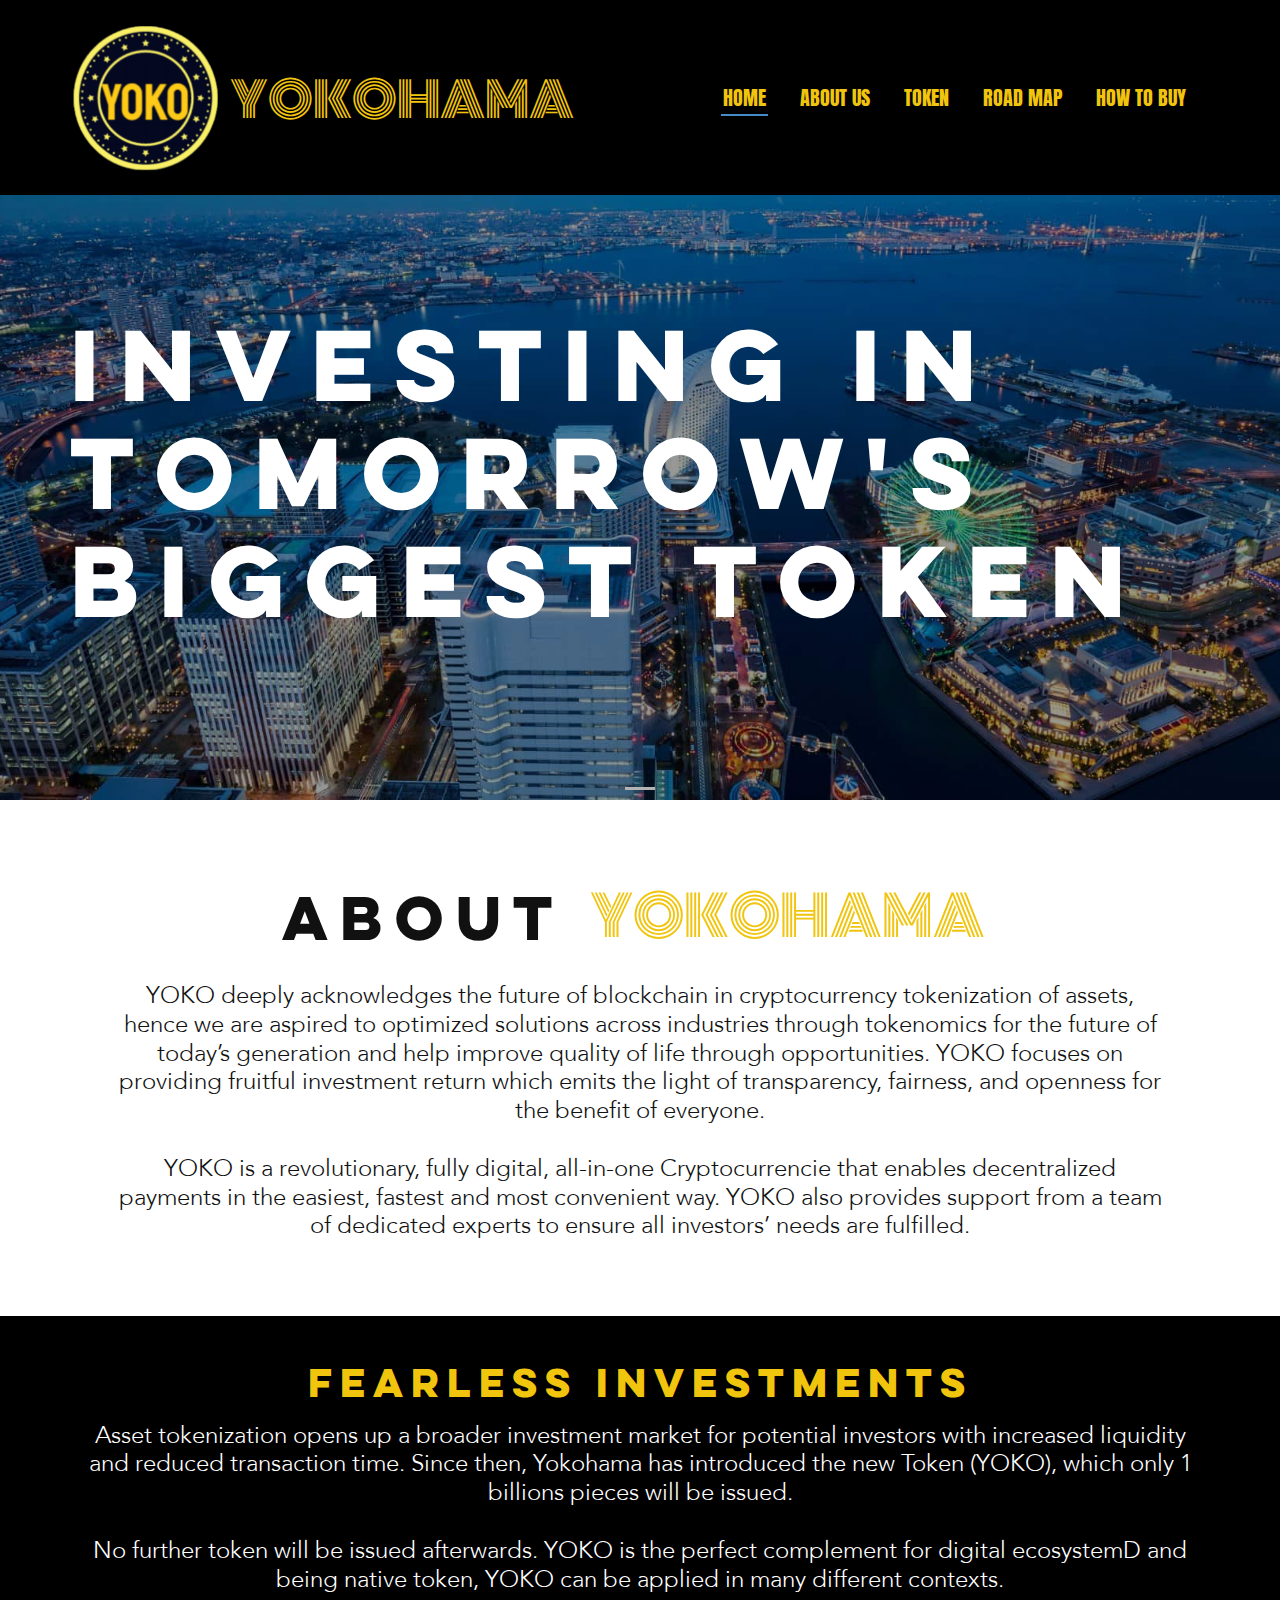
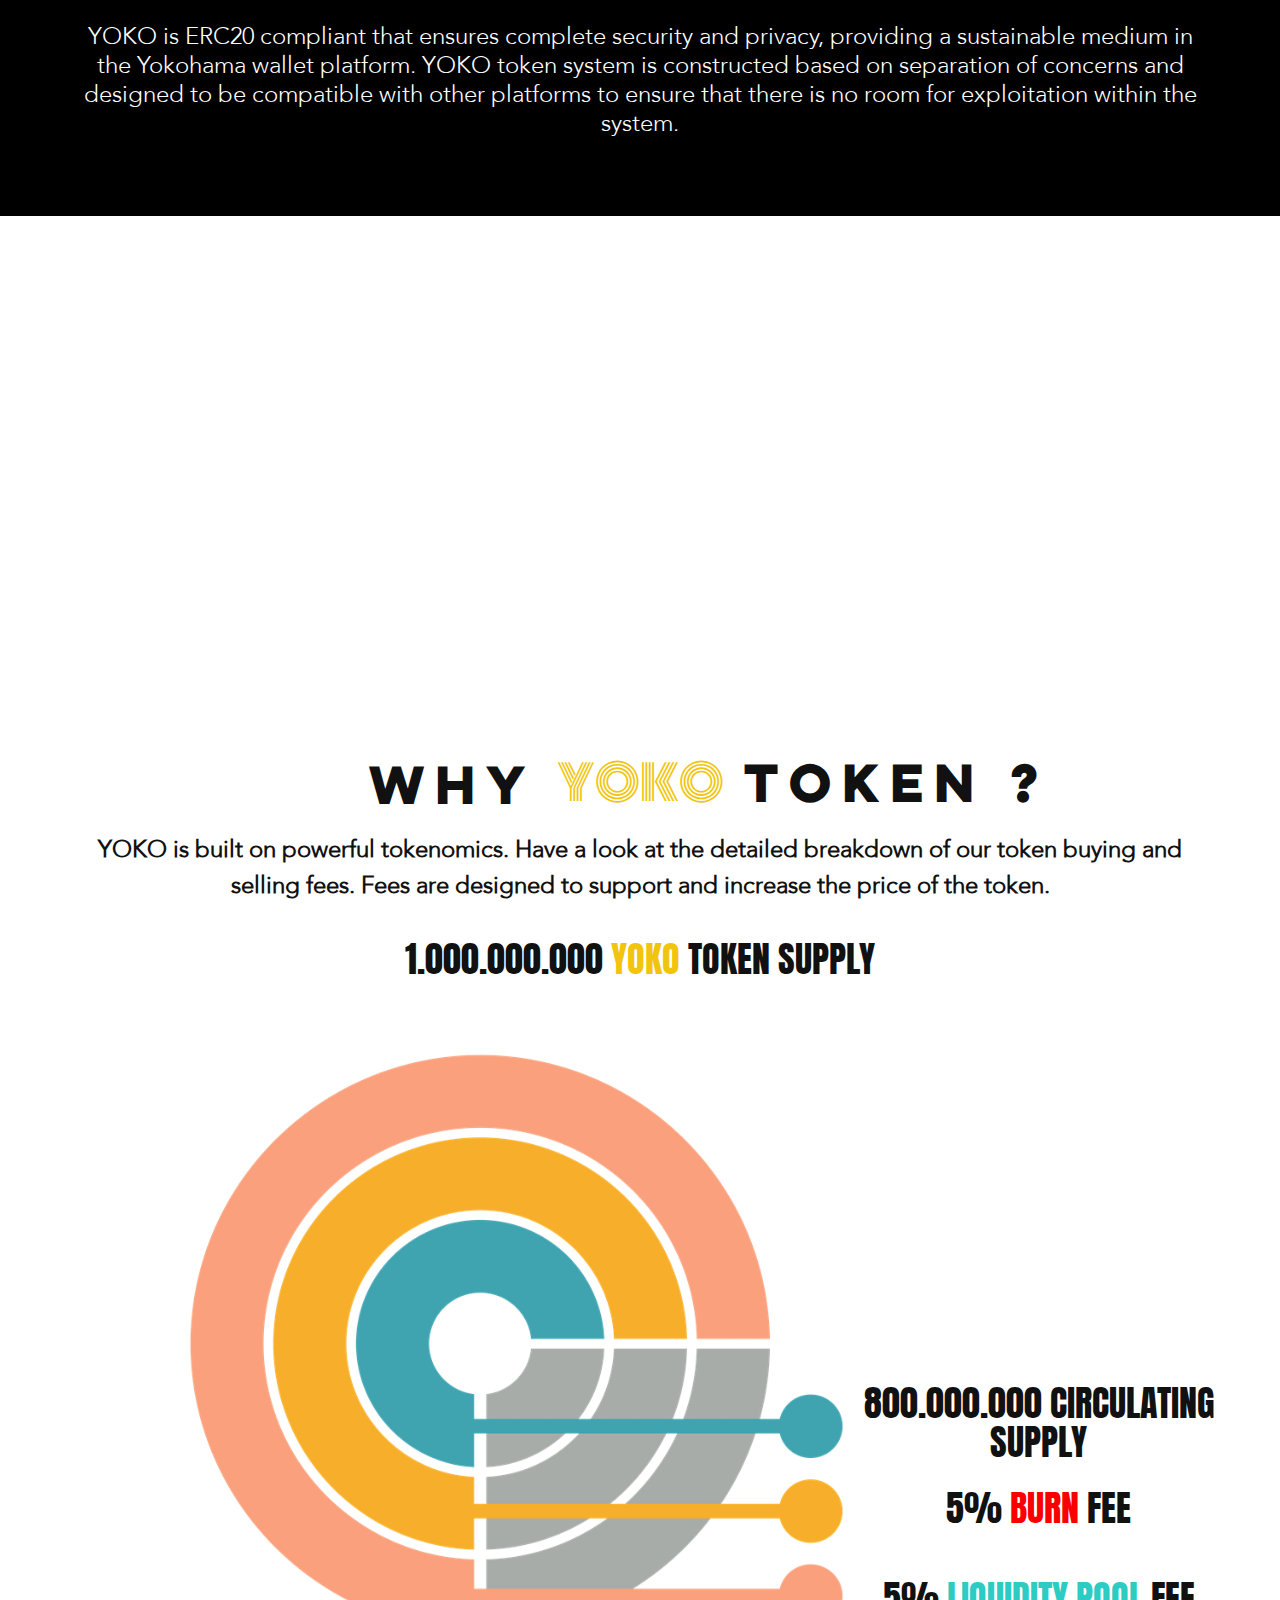
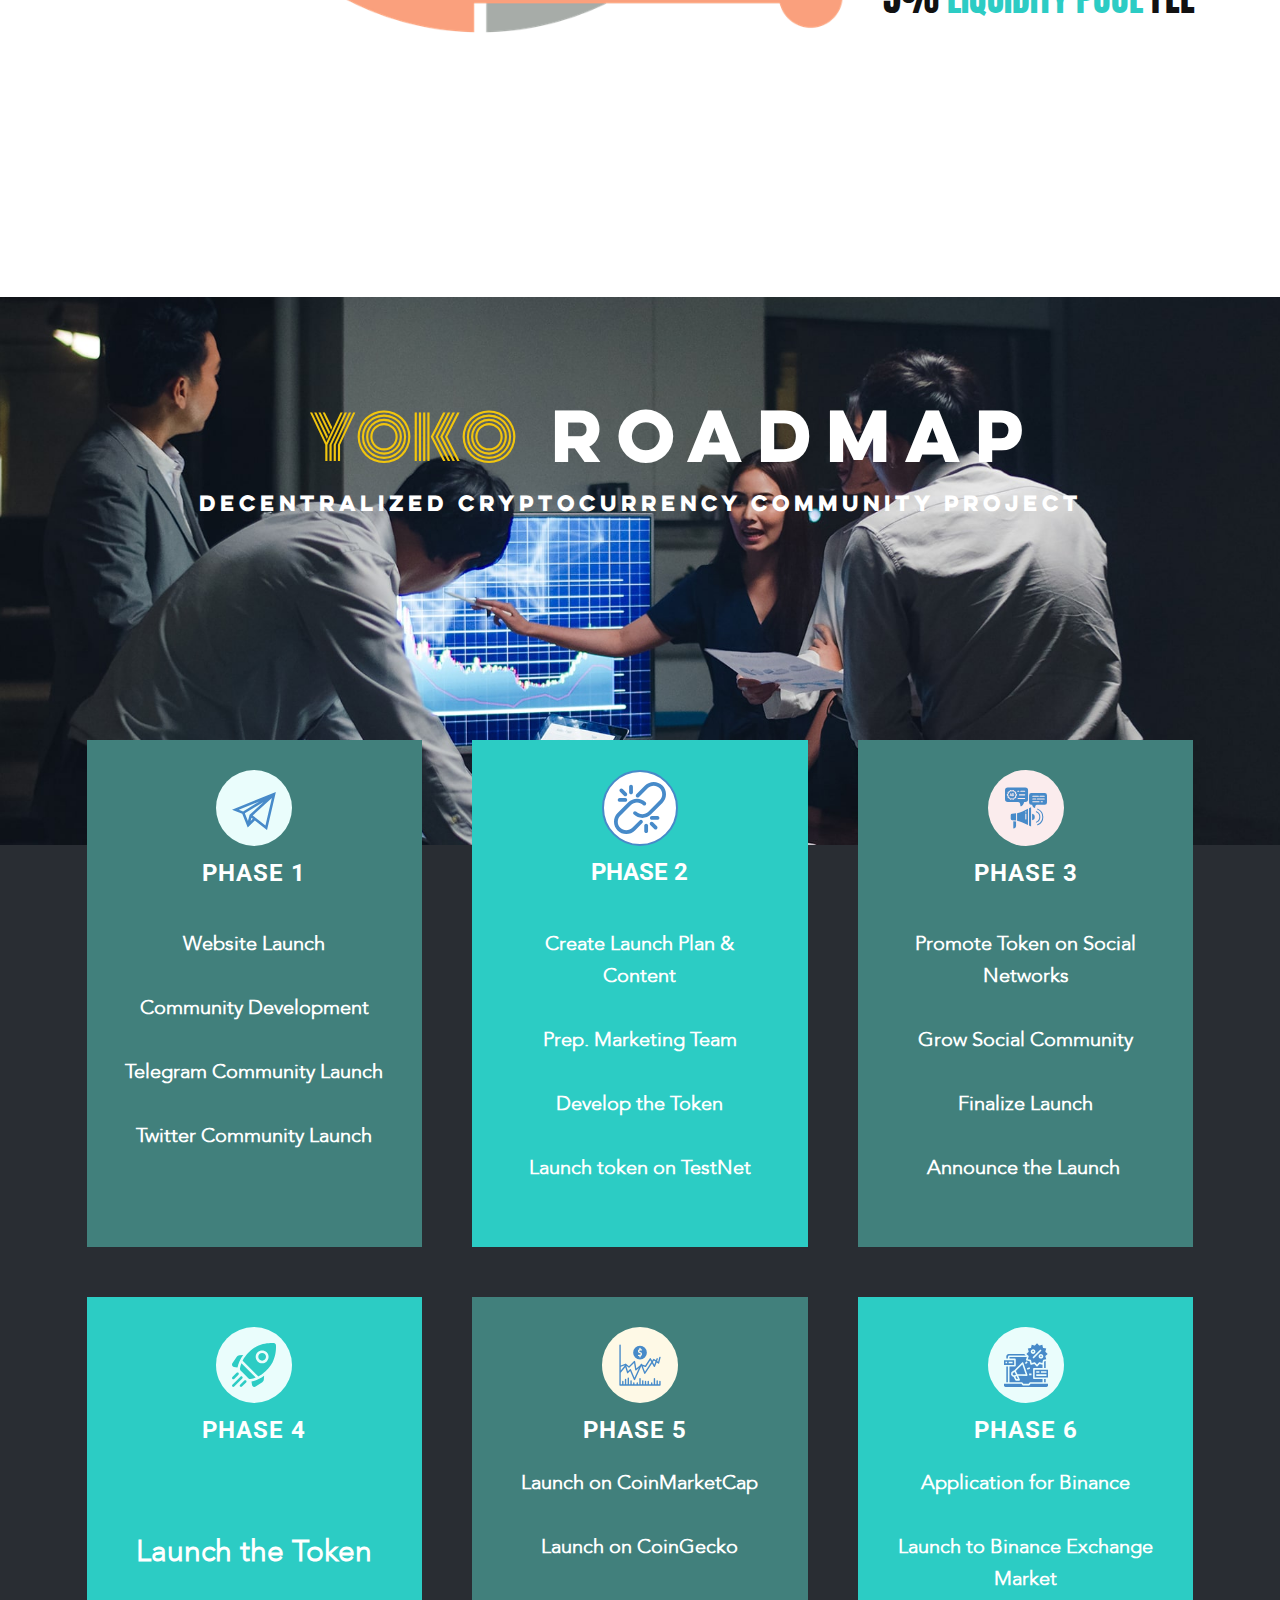
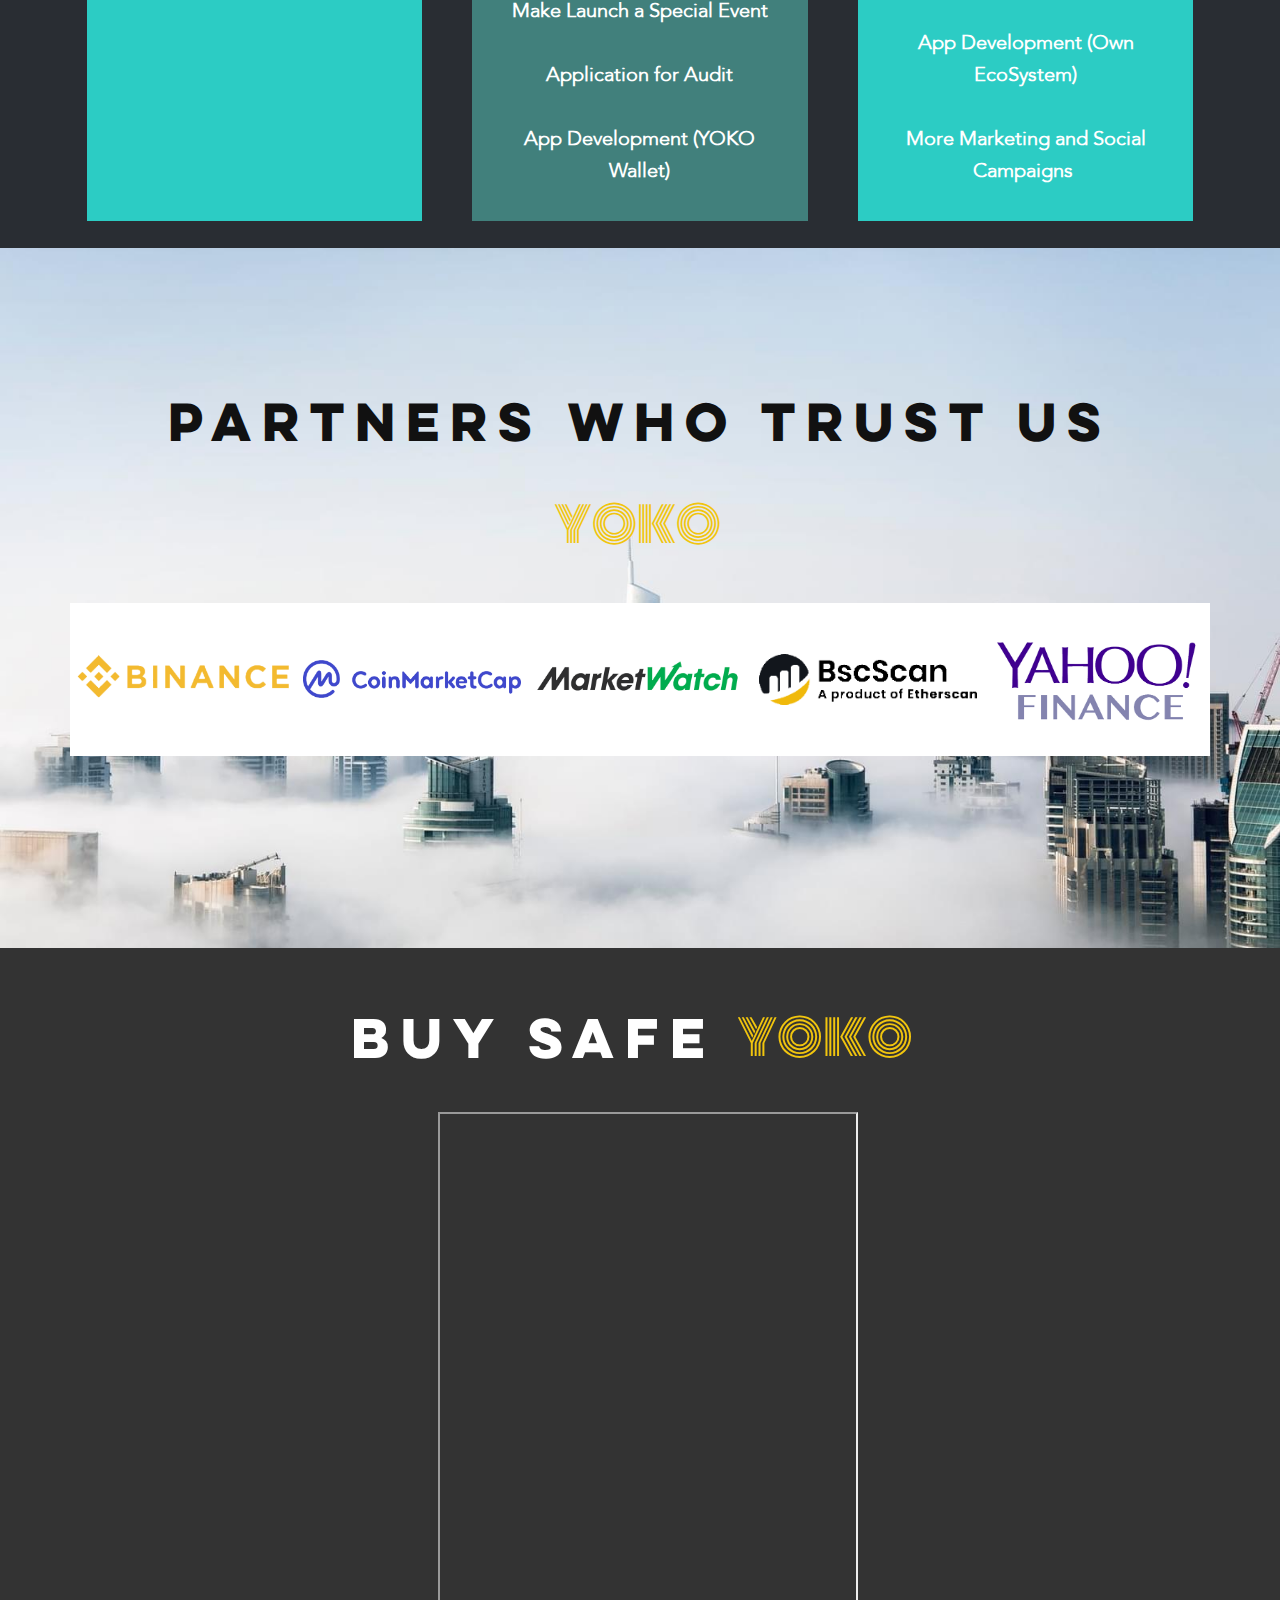
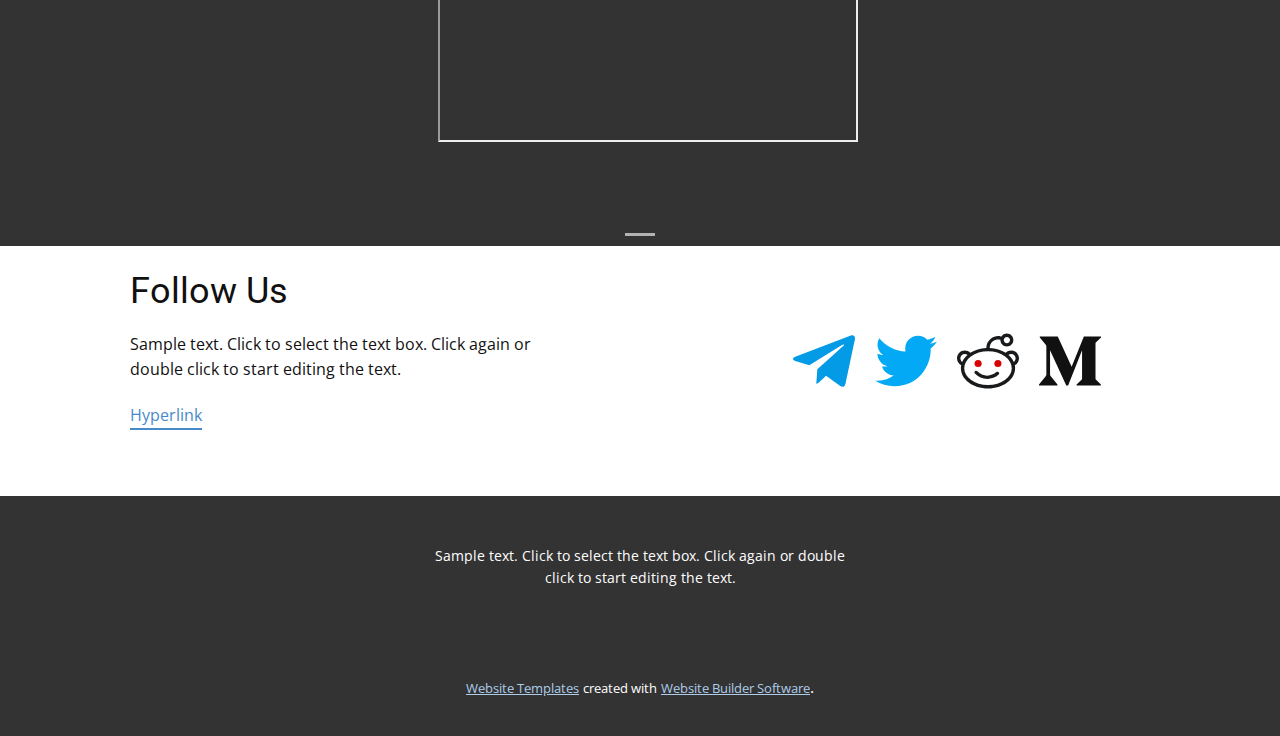
<file: HOME.html>
<!DOCTYPE html>
<html style="font-size: 16px;">
  <head>
    <meta name="viewport" content="width=device-width, initial-scale=1.0">
    <meta charset="utf-8">
    <meta name="keywords" content="YOKOHAMA​t.">
    <meta name="description" content="">
    <meta name="page_type" content="np-template-header-footer-from-plugin">
    <title>HOME</title>
    <link rel="stylesheet" href="nicepage.css" media="screen">
<link rel="stylesheet" href="HOME.css" media="screen">
    <script class="u-script" type="text/javascript" src="jquery.js" defer=""></script>
    <script class="u-script" type="text/javascript" src="nicepage.js" defer=""></script>
    <meta name="generator" content="Nicepage 3.30.2, nicepage.com">
    
    <link id="u-theme-google-font" rel="stylesheet" href="https://fonts.googleapis.com/css?family=Roboto:100,100i,300,300i,400,400i,500,500i,700,700i,900,900i|Open+Sans:300,300i,400,400i,600,600i,700,700i,800,800i">
    <link id="u-page-google-font" rel="stylesheet" href="https://fonts.googleapis.com/css?family=Monoton:400|Anton:400">
    
    
    
    
    
    
    
    
    
    
    <script type="application/ld+json">{
		"@context": "http://schema.org",
		"@type": "Organization",
		"name": "Site1",
		"logo": "images/Frtitlu.png"
}</script>
    <meta name="theme-color" content="#478ac9">
    <meta property="og:title" content="HOME">
    <meta property="og:description" content="">
    <meta property="og:type" content="website">
  </head>
  <body class="u-body u-overlap"><header class="u-clearfix u-header u-header" id="sec-2907"><div class="u-clearfix u-sheet u-sheet-1">
        <a href="https://nicepage.com" class="u-image u-logo u-image-1" data-image-width="226" data-image-height="226">
          <img src="images/Frtitlu.png" class="u-logo-image u-logo-image-1">
        </a>
        <h1 class="u-custom-font u-text u-text-default u-text-1">
          <span style="color: rgb(241, 197, 14);">YOKOHAMA</span>
        </h1>
        <nav class="u-menu u-menu-dropdown u-offcanvas u-menu-1">
          <div class="menu-collapse u-custom-font" style="font-size: 1.25rem; letter-spacing: 0px; text-transform: uppercase; font-family: Anton; font-weight: 400;">
            <a class="u-button-style u-custom-active-border-color u-custom-active-color u-custom-border u-custom-border-color u-custom-borders u-custom-hover-border-color u-custom-hover-color u-custom-left-right-menu-spacing u-custom-padding-bottom u-custom-text-active-color u-custom-text-color u-custom-text-hover-color u-custom-top-bottom-menu-spacing u-nav-link u-text-active-palette-1-base u-text-hover-palette-2-base" href="#">
              <svg><use xmlns:xlink="http://www.w3.org/1999/xlink" xlink:href="#menu-hamburger"></use></svg>
              <svg version="1.1" xmlns="http://www.w3.org/2000/svg" xmlns:xlink="http://www.w3.org/1999/xlink"><defs><symbol id="menu-hamburger" viewBox="0 0 16 16" style="width: 16px; height: 16px;"><rect y="1" width="16" height="2"></rect><rect y="7" width="16" height="2"></rect><rect y="13" width="16" height="2"></rect>
</symbol>
</defs></svg>
            </a>
          </div>
          <div class="u-custom-menu u-nav-container">
            <ul class="u-custom-font u-nav u-spacing-30 u-unstyled u-nav-1"><li class="u-nav-item"><a class="u-border-2 u-border-active-palette-1-base u-border-hover-palette-1-base u-border-no-left u-border-no-right u-border-no-top u-button-style u-nav-link u-text-active-palette-3-base u-text-hover-palette-3-base u-text-palette-3-base" style="padding: 6px 2px;">HOME</a>
</li><li class="u-nav-item"><a class="u-border-2 u-border-active-palette-1-base u-border-hover-palette-1-base u-border-no-left u-border-no-right u-border-no-top u-button-style u-nav-link u-text-active-palette-3-base u-text-hover-palette-3-base u-text-palette-3-base" href="HOME.html#sec-2d12" data-page-id="75626956" style="padding: 6px 2px;">ABOUT US</a>
</li><li class="u-nav-item"><a class="u-border-2 u-border-active-palette-1-base u-border-hover-palette-1-base u-border-no-left u-border-no-right u-border-no-top u-button-style u-nav-link u-text-active-palette-3-base u-text-hover-palette-3-base u-text-palette-3-base" href="HOME.html#sec-97f7" data-page-id="75626956" style="padding: 6px 2px;">TOKEN</a>
</li><li class="u-nav-item"><a class="u-border-2 u-border-active-palette-1-base u-border-hover-palette-1-base u-border-no-left u-border-no-right u-border-no-top u-button-style u-nav-link u-text-active-palette-3-base u-text-hover-palette-3-base u-text-palette-3-base" href="HOME.html#carousel_79d9" data-page-id="75626956" style="padding: 6px 2px;">ROAD MAP</a>
</li><li class="u-nav-item"><a class="u-border-2 u-border-active-palette-1-base u-border-hover-palette-1-base u-border-no-left u-border-no-right u-border-no-top u-button-style u-nav-link u-text-active-palette-3-base u-text-hover-palette-3-base u-text-palette-3-base" href="HOME.html#carousel_1e0a" data-page-id="75626956" style="padding: 6px 2px;">HOW TO BUY</a>
</li></ul>
          </div>
          <div class="u-custom-menu u-nav-container-collapse">
            <div class="u-black u-container-style u-inner-container-layout u-opacity u-opacity-95 u-sidenav">
              <div class="u-inner-container-layout u-sidenav-overflow">
                <div class="u-menu-close"></div>
                <ul class="u-align-center u-nav u-popupmenu-items u-unstyled u-nav-2"><li class="u-nav-item"><a class="u-button-style u-nav-link" style="padding: 6px 2px;">HOME</a>
</li><li class="u-nav-item"><a class="u-button-style u-nav-link" href="HOME.html#sec-2d12" data-page-id="75626956" style="padding: 6px 2px;">ABOUT US</a>
</li><li class="u-nav-item"><a class="u-button-style u-nav-link" href="HOME.html#sec-97f7" data-page-id="75626956" style="padding: 6px 2px;">TOKEN</a>
</li><li class="u-nav-item"><a class="u-button-style u-nav-link" href="HOME.html#carousel_79d9" data-page-id="75626956" style="padding: 6px 2px;">ROAD MAP</a>
</li><li class="u-nav-item"><a class="u-button-style u-nav-link" href="HOME.html#carousel_1e0a" data-page-id="75626956" style="padding: 6px 2px;">HOW TO BUY</a>
</li></ul>
              </div>
            </div>
            <div class="u-black u-menu-overlay u-opacity u-opacity-70"></div>
          </div>
        </nav>
      </div></header>
    <section id="carousel_6085" class="u-carousel u-slide u-block-8ec5-1" data-u-ride="carousel" data-interval="5000">
      <ol class="u-absolute-hcenter u-carousel-indicators u-block-8ec5-2">
        <li data-u-target="#carousel_6085" data-u-slide-to="0" class="u-active u-grey-30"></li>
      </ol>
      <div class="u-carousel-inner" role="listbox">
        <div class="u-active u-align-center u-carousel-item u-clearfix u-image u-shading u-section-1-1" src="" data-image-width="1800" data-image-height="1014">
          <div class="u-clearfix u-sheet u-sheet-1">
            <h3 class="u-align-left u-custom-font u-text u-text-1" data-animation-name="zoomIn" data-animation-duration="1500" data-animation-direction="Down"> Investing in Tomorrow's BIGGEST TOKEN</h3>
          </div>
        </div>
      </div>
      <a class="u-absolute-vcenter u-carousel-control u-carousel-control-prev u-hidden u-text-grey-30 u-block-8ec5-3" href="#carousel_6085" role="button" data-u-slide="prev">
        <span aria-hidden="true">
          <svg viewBox="0 0 477.175 477.175"><path d="M145.188,238.575l215.5-215.5c5.3-5.3,5.3-13.8,0-19.1s-13.8-5.3-19.1,0l-225.1,225.1c-5.3,5.3-5.3,13.8,0,19.1l225.1,225
                    c2.6,2.6,6.1,4,9.5,4s6.9-1.3,9.5-4c5.3-5.3,5.3-13.8,0-19.1L145.188,238.575z"></path></svg>
        </span>
        <span class="sr-only">Previous</span>
      </a>
      <a class="u-absolute-vcenter u-carousel-control u-carousel-control-next u-hidden u-text-grey-30 u-block-8ec5-4" href="#carousel_6085" role="button" data-u-slide="next">
        <span aria-hidden="true">
          <svg viewBox="0 0 477.175 477.175"><path d="M360.731,229.075l-225.1-225.1c-5.3-5.3-13.8-5.3-19.1,0s-5.3,13.8,0,19.1l215.5,215.5l-215.5,215.5
                    c-5.3,5.3-5.3,13.8,0,19.1c2.6,2.6,6.1,4,9.5,4c3.4,0,6.9-1.3,9.5-4l225.1-225.1C365.931,242.875,365.931,234.275,360.731,229.075z"></path></svg>
        </span>
        <span class="sr-only">Next</span>
      </a>
    </section>
    <section class="u-clearfix u-section-2" id="sec-2d12">
      <div class="u-clearfix u-sheet u-sheet-1">
        <h2 class="u-custom-font u-text u-text-default u-text-palette-3-base u-text-1">YOKO​HAMA</h2>
        <h2 class="u-custom-font u-text u-text-default u-text-2">ABOUT</h2>
        <h6 class="u-align-center u-custom-font u-text u-text-3">YOKO deeply acknowledges the future of blockchain in cryptocurrency tokenization of assets, hence we are aspired to optimized solutions across industries through tokenomics for the future of today’s generation and help improve quality of life through opportunities. YOKO focuses on providing fruitful investment return which emits the light of transparency, fairness, and openness for the benefit of everyone. <br>
          <br>YOKO is a revolutionary, fully digital, all-in-one Cryptocurrencie that enables decentralized payments in the easiest, fastest and most convenient way. YOKO also provides support from a team of dedicated experts to ensure all investors’ needs are fulfilled.
        </h6>
      </div>
    </section>
    <section class="u-black u-clearfix u-section-3" id="sec-92d1">
      <div class="u-clearfix u-sheet u-sheet-1">
        <h2 class="u-custom-font u-text u-text-default u-text-palette-3-base u-text-1"> FEARLESS INVESTMENTS</h2>
        <h5 class="u-align-center u-custom-font u-text u-text-2"> Asset tokenization opens up a broader investment market for potential investors with increased liquidity and reduced transaction time. Since then, Yokohama has introduced the new Token (YOKO), which only 1 billions pieces will be issued.<br>
          <br>No further token will be issued afterwards. YOKO is the perfect complement for digital ecosystemD and being native token, YOKO can be applied in many different contexts.<br>
          <br>YOKO is ERC20 compliant that ensures complete security and privacy, providing a sustainable medium in the Yokohama wallet platform. YOKO token system is constructed based on separation of concerns and designed to be compatible with other platforms to ensure that there is no room for exploitation within the system.
        </h5>
      </div>
    </section>
    <section class="skrollable u-clearfix u-image u-parallax u-section-4" id="sec-e1f3" data-image-width="1540" data-image-height="800">
      <div class="u-clearfix u-sheet u-sheet-1"></div>
    </section>
    <section class="u-clearfix u-section-5" id="sec-97f7">
      <div class="u-clearfix u-sheet u-sheet-1">
        <h2 class="u-custom-font u-text u-text-1">TOKEN ?</h2>
        <h2 class="u-custom-font u-text u-text-default u-text-palette-3-base u-text-2">YOKO</h2>
        <h2 class="u-custom-font u-text u-text-default u-text-3">WHY</h2>
        <h5 class="u-align-center u-custom-font u-text u-text-4">
          <span style="font-size: 1.5rem;"> YOKO is built on powerful tokenomics. Have a look at the detailed breakdown of our token buying and selling fees. Fees are designed to support and increase the price of the token.</span>
          <br>
          <br>
        </h5>
        <h5 class="u-align-center u-custom-font u-text u-text-5"> 1.000.000.000 <span class="u-text-palette-3-base">YOKO</span> TOKEN SUPPLY
        </h5>
        <img class="u-image u-image-default u-preserve-proportions u-image-1" src="images/75626956-01.png" alt="" data-image-width="1000" data-image-height="1000">
        <h2 class="u-align-center u-custom-font u-text u-text-6">800.000.000 CIRCULATING SUPPLY</h2>
        <h2 class="u-align-center u-custom-font u-text u-text-7">5% <span class="u-text-custom-color-1">BURN</span> FEE
        </h2>
        <h2 class="u-align-center u-custom-font u-text u-text-8">5% <span class="u-text-palette-4-base">LIQUIDITY POOL</span> FEE
        </h2>
      </div>
    </section>
    <section class="u-align-center u-clearfix u-palette-5-dark-3 u-section-6" id="carousel_79d9">
      <img class="u-expanded-width u-image u-image-1" src="images/rtyty-min.jpg">
      <div class="u-clearfix u-gutter-50 u-layout-wrap u-layout-wrap-1">
        <div class="u-gutter-0 u-layout">
          <div class="u-layout-col">
            <div class="u-size-30">
              <div class="u-layout-row">
                <div class="u-align-center u-container-style u-layout-cell u-palette-4-dark-2 u-size-20 u-layout-cell-1">
                  <div class="u-container-layout u-valign-top u-container-layout-1"><span class="u-icon u-icon-rounded u-palette-4-light-3 u-radius-50 u-spacing-16 u-text-palette-1-base u-icon-1"><svg class="u-svg-link" preserveAspectRatio="xMidYMin slice" viewBox="1 -35 511.99993 511" style=""><use xmlns:xlink="http://www.w3.org/1999/xlink" xlink:href="#svg-f04f"></use></svg><svg xmlns="http://www.w3.org/2000/svg" xmlns:xlink="http://www.w3.org/1999/xlink" version="1.1" xml:space="preserve" class="u-svg-content" viewBox="1 -35 511.99993 511" id="svg-f04f"><path d="m121.453125 253.171875 63.554687 158.886719 82.75-82.753906 141.535157 112.503906 102.707031-441.308594-512 205.480469zm-39.933594-47.640625 244.046875-97.945312-194.074218 117.363281zm287.535157-89.25-161.980469 148.1875-19.484375 73.425781-36.035156-90.085937zm-149.851563 219.230469 9.816406-36.996094 15.144531 12.035156zm171.65625 53.394531-147.386719-117.152344 221.902344-203.007812zm0 0"></path></svg></span>
                    <h4 class="u-text u-text-body-alt-color u-text-1">pHASE 1</h4>
                    <p class="u-align-center u-custom-font u-text u-text-2"> Website Launch<br>
                      <br>Community Development<br>
                      <br>Telegram Community Launch<br>
                      <br>Twitter Community Launch
                    </p>
                  </div>
                </div>
                <div class="u-container-style u-layout-cell u-palette-4-base u-size-20 u-layout-cell-2">
                  <div class="u-container-layout u-valign-top u-container-layout-2"><span class="u-border-2 u-border-palette-1-base u-icon u-icon-circle u-spacing-10 u-text-palette-1-base u-white u-icon-2"><svg class="u-svg-link" preserveAspectRatio="xMidYMin slice" viewBox="0 0 54.971 54.971" style=""><use xmlns:xlink="http://www.w3.org/1999/xlink" xlink:href="#svg-546c"></use></svg><svg class="u-svg-content" viewBox="0 0 54.971 54.971" x="0px" y="0px" id="svg-546c" style="enable-background:new 0 0 54.971 54.971;"><g><path d="M51.173,3.801c-5.068-5.068-13.315-5.066-18.384,0l-9.192,9.192c-0.781,0.781-0.781,2.047,0,2.828s2.047,0.781,2.828,0   l9.192-9.192c1.691-1.69,3.951-2.622,6.363-2.622c2.413,0,4.673,0.932,6.364,2.623s2.623,3.951,2.623,6.364   c0,2.412-0.932,4.672-2.623,6.363L36.325,31.379c-3.51,3.508-9.219,3.508-12.729,0c-0.781-0.781-2.047-0.781-2.828,0   s-0.781,2.048,0,2.828c2.534,2.534,5.863,3.801,9.192,3.801s6.658-1.267,9.192-3.801l12.021-12.021   c2.447-2.446,3.795-5.711,3.795-9.192C54.968,9.512,53.62,6.248,51.173,3.801z"></path><path d="M27.132,40.57l-7.778,7.778c-1.691,1.691-3.951,2.623-6.364,2.623c-2.412,0-4.673-0.932-6.364-2.623   c-3.509-3.509-3.509-9.219,0-12.728L17.94,24.306c1.691-1.69,3.951-2.622,6.364-2.622c2.412,0,4.672,0.932,6.363,2.622   c0.781,0.781,2.047,0.781,2.828,0s0.781-2.047,0-2.828c-5.067-5.067-13.314-5.068-18.384,0L3.797,32.793   c-2.446,2.446-3.794,5.711-3.794,9.192c0,3.48,1.348,6.745,3.795,9.191c2.446,2.447,5.711,3.795,9.191,3.795   c3.481,0,6.746-1.348,9.192-3.795l7.778-7.778c0.781-0.781,0.781-2.047,0-2.828S27.913,39.789,27.132,40.57z"></path><path d="M34.003,44.007c-1.104,0-2,0.896-2,2v6c0,1.104,0.896,2,2,2s2-0.896,2-2v-6C36.003,44.902,35.108,44.007,34.003,44.007z"></path><path d="M41.175,42.593c-0.781-0.781-2.047-0.781-2.828,0s-0.781,2.047,0,2.828l4.242,4.242c0.391,0.391,0.902,0.586,1.414,0.586   s1.023-0.195,1.414-0.586c0.781-0.781,0.781-2.047,0-2.828L41.175,42.593z"></path><path d="M45.968,36.007h-6c-1.104,0-2,0.896-2,2s0.896,2,2,2h6c1.104,0,2-0.896,2-2S47.073,36.007,45.968,36.007z"></path><path d="M18.003,13.007c1.104,0,2-0.896,2-2v-6c0-1.104-0.896-2-2-2s-2,0.896-2,2v6C16.003,12.111,16.899,13.007,18.003,13.007z"></path><path d="M10.589,14.421c0.391,0.391,0.902,0.586,1.414,0.586s1.023-0.195,1.414-0.586c0.781-0.781,0.781-2.047,0-2.828L9.175,7.35   c-0.781-0.781-2.047-0.781-2.828,0s-0.781,2.047,0,2.828L10.589,14.421z"></path><path d="M5.968,21.007h6c1.104,0,2-0.896,2-2s-0.896-2-2-2h-6c-1.104,0-2,0.896-2,2S4.864,21.007,5.968,21.007z"></path>
</g></svg></span>
                    <h4 class="u-align-center u-text u-text-white u-text-3">PHASE 2</h4>
                    <p class="u-align-center u-custom-font u-text u-text-white u-text-4"> Create Launch Plan &amp; Content<br>
                      <br>Prep. Marketing Team<br>
                      <br>Develop the Token<br>
                      <br> Launch token on TestNet<br>
                      <br>
                    </p>
                  </div>
                </div>
                <div class="u-align-center u-container-style u-layout-cell u-palette-4-dark-2 u-size-20 u-layout-cell-3">
                  <div class="u-container-layout u-valign-top u-container-layout-3"><span class="u-icon u-icon-rounded u-palette-2-light-3 u-radius-50 u-spacing-16 u-text-palette-1-base u-icon-3"><svg class="u-svg-link" preserveAspectRatio="xMidYMin slice" viewBox="0 0 512 512" style=""><use xmlns:xlink="http://www.w3.org/1999/xlink" xlink:href="#svg-8590"></use></svg><svg class="u-svg-content" viewBox="0 0 512 512" id="svg-8590"><path d="m140.185 458.233v-43.994a272.471 272.471 0 0 0 -32.02-3.564v85.1a38.081 38.081 0 0 0 32.02-37.542z"></path><path d="m327.162 322.945v74.689a38.012 38.012 0 0 0 0-74.689z"></path><path d="m315.162 248.658-24.316 11.347v200.57l24.316 11.348z"></path><path d="m152.185 316.265v88.049a284.561 284.561 0 0 1 62.287 20.618l64.374 30.042v-189.369l-64.374 30.041a284.51 284.51 0 0 1 -62.287 20.619zm95.746-17.774a6 6 0 1 1 12 0v4.946a6 6 0 0 1 -12 0zm0 26.29a6 6 0 1 1 12 0v58.188a6 6 0 1 1 -12 0z"></path><path d="m140.185 318.516a282.741 282.741 0 0 1 -45.723 3.754 16.028 16.028 0 0 0 -16.01 16.01v44.02a16.027 16.027 0 0 0 16.01 16.009 282.854 282.854 0 0 1 45.723 3.754z"></path><path d="m374.89 414.574a6 6 0 1 0 4.7 11.041 71 71 0 0 0 0-130.656 6 6 0 1 0 -4.7 11.041 59 59 0 0 1 0 108.574z"></path><path d="m445.5 360.3a92.9 92.9 0 0 1 -56.6 85.6 6 6 0 1 0 4.7 11.041 105.049 105.049 0 0 0 0-193.316 6 6 0 1 0 -4.7 11.041 92.913 92.913 0 0 1 56.6 85.634z"></path><path d="m473.776 82.874h-155.948a26.418 26.418 0 0 0 -26.388 26.388v81.428a26.418 26.418 0 0 0 26.388 26.387h8.3a1.066 1.066 0 0 1 1.075.728c4.675 26.457 22.03 34.758 26.173 36.382a6.1 6.1 0 0 0 2.8.686 5.983 5.983 0 0 0 .883-.065 6.314 6.314 0 0 0 5.155-4.795 38.567 38.567 0 0 0 .909-6.39c1.308-13.989 3.853-26.546 20.414-26.546h90.239a26.418 26.418 0 0 0 26.388-26.387v-81.428a26.418 26.418 0 0 0 -26.388-26.388zm-138.807 29.6h65.313a6 6 0 1 1 0 12h-65.313a6 6 0 0 1 0-12zm0 32.637h35.476a6 6 0 0 1 0 12h-35.476a6 6 0 0 1 0-12zm73.084 44.636h-73.084a6 6 0 0 1 0-12h73.084a6 6 0 0 1 0 12zm38.71 0h-14.676a6 6 0 0 1 0-12h14.676a6 6 0 0 1 0 12zm21.917-32.636h-80.88a6 6 0 0 1 0-12h80.88a6 6 0 0 1 0 12zm0-32.637h-51.546a6 6 0 0 1 0-12h51.546a6 6 0 0 1 0 12z"></path><path d="m109.506 107.077v-12.317c0-2.857-1.188-4.188-3.737-4.188h-3.693v20.693h3.693c2.549 0 3.737-1.331 3.737-4.188z"></path><path d="m79.51 95.45-2.603 9.184h5.205z"></path><path d="m55.206 117.485-.651 13.071 12.633 3.42a6 6 0 0 1 3.456 2.511l7.156 10.958 12.23-4.66a6 6 0 0 1 4.272 0l12.23 4.66 7.157-10.958a6 6 0 0 1 3.456-2.511l12.632-3.42-.651-13.071a6.005 6.005 0 0 1 1.319-4.063l8.21-10.191-8.21-10.192a6.005 6.005 0 0 1 -1.319-4.063l.651-13.071-12.632-3.42a6 6 0 0 1 -3.456-2.511l-7.157-10.958-12.232 4.66a6 6 0 0 1 -4.272 0l-12.228-4.66-7.156 10.958a6 6 0 0 1 -3.456 2.511l-12.633 3.42.651 13.071a6.005 6.005 0 0 1 -1.319 4.063l-8.211 10.192 8.21 10.191a6 6 0 0 1 1.32 4.063zm39-31.253c0-1.573 1.568-2.8 3.571-2.8h7.987c7.374 0 11.6 4.131 11.6 11.333v12.317c0 7.2-4.228 11.332-11.6 11.332h-7.982c-2 0-3.571-1.232-3.571-2.805zm-28.124 28.068 8.727-28.453c.49-1.633 2.336-2.692 4.7-2.692 2.428 0 4.248 1.034 4.748 2.7l8.743 28.52a2.268 2.268 0 0 1 .095.6c0 2.13-2.738 3.437-4.7 3.437-2.129 0-2.763-1.2-2.952-1.919l-1.5-5.255h-8.823l-1.506 5.275c-.183.7-.817 1.9-2.947 1.9-1.921 0-4.7-1.224-4.7-3.437a2.88 2.88 0 0 1 .115-.676z"></path><path d="m44.373 187.282h117.458c23.062 0 26.661 17.88 28.372 36.194a49.538 49.538 0 0 0 1.125 8 6.354 6.354 0 0 0 5.235 4.937 6.075 6.075 0 0 0 3.768-.662c4.858-1.867 27.064-12.157 33.048-46.026a3.165 3.165 0 0 1 3.182-2.444h10.8a32.574 32.574 0 0 0 32.539-32.536v-105.988a32.574 32.574 0 0 0 -32.542-32.537h-202.985a32.574 32.574 0 0 0 -32.537 32.537v105.988a32.574 32.574 0 0 0 32.537 32.537zm196.352-35.571h-76.618a6 6 0 1 1 0-12h76.618a6 6 0 1 1 0 12zm-45.905-96.961h45.905a6 6 0 1 1 0 12h-45.9a6 6 0 0 1 0-12zm45.905 42.481a6 6 0 1 1 0 12h-61.35a6 6 0 0 1 0-12zm-80.69-42.481h12.649a6 6 0 0 1 0 12h-12.649a6 6 0 0 1 0-12zm-126.735 44.717 9.809-12.176-.778-15.616a6 6 0 0 1 4.425-6.091l15.09-4.084 8.554-13.092a6 6 0 0 1 7.159-2.326l14.611 5.566 14.611-5.566a6 6 0 0 1 7.16 2.326l8.543 13.092 15.093 4.085a6 6 0 0 1 4.423 6.09l-.778 15.616 9.808 12.176a6 6 0 0 1 0 7.528l-9.808 12.175.778 15.616a6 6 0 0 1 -4.425 6.091l-15.093 4.085-8.548 13.091a6 6 0 0 1 -7.16 2.326l-14.611-5.566-14.611 5.566a6 6 0 0 1 -7.159-2.327l-8.549-13.09-15.092-4.085a6 6 0 0 1 -4.425-6.091l.778-15.615-9.805-12.171a6 6 0 0 1 0-7.533z"></path></svg></span>
                    <h4 class="u-text u-text-body-alt-color u-text-5">PHASE 3</h4>
                    <p class="u-custom-font u-text u-text-6"> Promote Token on Social Networks<br>
                      <br>Grow Social Community<br>
                      <br>Finalize Launch<br>
                      <br>Announce the Launch&nbsp;
                    </p>
                  </div>
                </div>
              </div>
            </div>
            <div class="u-size-30">
              <div class="u-layout-row">
                <div class="u-align-center u-container-style u-layout-cell u-palette-4-base u-size-20 u-layout-cell-4">
                  <div class="u-container-layout u-valign-top u-container-layout-4"><span class="u-icon u-icon-rounded u-palette-4-light-3 u-radius-50 u-spacing-16 u-icon-4"><svg class="u-svg-link" preserveAspectRatio="xMidYMin slice" viewBox="0 0 512.004 512.004" style=""><use xmlns:xlink="http://www.w3.org/1999/xlink" xlink:href="#svg-62e0"></use></svg><svg class="u-svg-content" viewBox="0 0 512.004 512.004" id="svg-62e0"><path d="m130.239 138.268-44.358 3.427c-12.343.954-23.336 7.423-30.162 17.748l-51.157 77.372c-5.177 7.83-6 17.629-2.203 26.213 3.798 8.584 11.603 14.566 20.878 16.003l40.615 6.29c9.501-50.42 32.245-100.716 66.387-147.053z"></path><path d="m226.682 448.151 6.291 40.615c1.437 9.275 7.419 17.08 16.002 20.877 3.571 1.58 7.351 2.36 11.112 2.36 5.283 0 10.529-1.539 15.102-4.563l77.374-51.156c10.325-6.827 16.794-17.821 17.746-30.162l3.427-44.358c-46.338 34.143-96.633 56.887-147.054 66.387z"></path><path d="m211.407 420c1.41 0 2.828-.116 4.243-.352 21.124-3.532 41.484-9.482 60.906-17.27l-166.93-166.93c-7.788 19.421-13.738 39.781-17.27 60.906-1.392 8.327 1.401 16.81 7.37 22.78l93.144 93.144c4.956 4.955 11.645 7.722 18.537 7.722z"></path><path d="m471.178 227.003c40.849-78.974 42.362-162.43 40.227-201.57-.731-13.411-11.423-24.103-24.835-24.834-6.373-.348-13.926-.599-22.439-.599-43.766 0-113.017 6.629-179.131 40.826-52.542 27.177-121.439 87.018-162.087 165.66.48.375.949.773 1.391 1.215l180 180c.442.442.839.91 1.214 1.39 78.642-40.649 138.483-109.546 165.66-162.088zm-173.48-118.763c29.241-29.241 76.822-29.244 106.065 0 14.166 14.165 21.967 33 21.967 53.033s-7.801 38.868-21.967 53.033c-14.619 14.619-33.829 21.93-53.032 21.932-19.209.001-38.41-7.309-53.033-21.932-14.166-14.165-21.968-33-21.968-53.033s7.802-38.868 21.968-53.033z"></path><path d="m318.911 193.092c17.545 17.545 46.095 17.546 63.64 0 8.499-8.5 13.18-19.8 13.18-31.82s-4.681-23.32-13.18-31.819c-8.772-8.773-20.296-13.159-31.82-13.159-11.523 0-23.047 4.386-31.819 13.159-8.499 8.499-13.181 19.799-13.181 31.819s4.681 23.321 13.18 31.82z"></path><path d="m15.305 421.938c3.839 0 7.678-1.464 10.606-4.394l48.973-48.973c5.858-5.858 5.858-15.355 0-21.213-5.857-5.858-15.355-5.858-21.213 0l-48.973 48.973c-5.858 5.858-5.858 15.355 0 21.213 2.929 2.929 6.768 4.394 10.607 4.394z"></path><path d="m119.765 392.239c-5.857-5.858-15.355-5.858-21.213 0l-94.155 94.155c-5.858 5.858-5.858 15.355 0 21.213 2.929 2.929 6.768 4.393 10.607 4.393s7.678-1.464 10.606-4.394l94.154-94.154c5.859-5.858 5.859-15.355.001-21.213z"></path><path d="m143.432 437.12-48.972 48.973c-5.858 5.858-5.858 15.355 0 21.213 2.929 2.929 6.768 4.394 10.606 4.394s7.678-1.464 10.606-4.394l48.973-48.973c5.858-5.858 5.858-15.355 0-21.213-5.857-5.858-15.355-5.858-21.213 0z"></path></svg></span>
                    <h4 class="u-text u-text-body-alt-color u-text-7">pHASE 4</h4>
                    <p class="u-custom-font u-text u-text-8">Launch the​​ Token</p>
                  </div>
                </div>
                <div class="u-align-center u-container-style u-layout-cell u-palette-4-dark-2 u-size-20 u-layout-cell-5">
                  <div class="u-container-layout u-valign-top u-container-layout-5"><span class="u-icon u-icon-rounded u-palette-3-light-3 u-radius-50 u-spacing-16 u-text-palette-1-base u-icon-5"><svg class="u-svg-link" preserveAspectRatio="xMidYMin slice" viewBox="0 0 512 512" style=""><use xmlns:xlink="http://www.w3.org/1999/xlink" xlink:href="#svg-ade7"></use></svg><svg class="u-svg-content" viewBox="0 0 512 512" id="svg-ade7"><path d="M176,112a80,80,0,1,0,80-80A80.091,80.091,0,0,0,176,112Zm88-48v8h8a8,8,0,0,1,0,16H256a8,8,0,0,0,0,16,24,24,0,0,1,8,46.624V160a8,8,0,0,1-16,0v-8h-8a8,8,0,0,1,0-16h16a8,8,0,0,0,0-16,24,24,0,0,1-8-46.624V64a8,8,0,0,1,16,0Z"></path><path d="M488,440a8,8,0,0,0-8,8v32H464V440a8,8,0,0,0-16,0v40H432V416a8,8,0,0,0-16,0v64H400V464a8,8,0,0,0-16,0v16H360V448a8,8,0,0,0-16,0v32H328V448a8,8,0,0,0-16,0v32H296V440a8,8,0,0,0-16,0v40H264V416a8,8,0,0,0-16,0v64H232V464a8,8,0,0,0-16,0v16H192V464a8,8,0,0,0-16,0v16H160V440a8,8,0,0,0-16,0v40H128V408a8,8,0,0,0-16,0v72H96V424a8,8,0,0,0-16,0v56H64V448a8,8,0,0,0-16,0v32H32V346.806l52.72-65.9L104.337,346.3a8,8,0,0,0,13.32,3.358L141.3,326.013l43.346,101.138A8,8,0,0,0,191.913,432H192a8,8,0,0,0,7.283-4.689l72.1-158.624,33.148,86.185a8,8,0,0,0,14.175,1.488l77.314-118.945,20.955,38.416a8,8,0,0,0,14.542-1.1l17.844-49.072L467.35,238.51a8,8,0,0,0,12.411-4.57l16-64a8,8,0,1,0-15.522-3.88l-13.15,52.6-12.05-8.607,8.48-23.319a8,8,0,1,0-15.038-5.468L441.524,200.4,420.65,185.49a8,8,0,0,0-11.358,2.15l-12.067,18.565-14.2-26.036a8,8,0,0,0-13.772-.464L316.6,262.436l-34.963-11.655-2.174-5.653a8,8,0,0,0-14.75-.439L259.394,256.4l-45.862,40.129-13.641-81.844a8,8,0,0,0-13.548-4.342L127.406,269.28,93,241.753a7.993,7.993,0,0,0-7.807-1.243L32,260.456V24a8,8,0,0,0-16,0V488a8,8,0,0,0,8,8H488a8,8,0,0,0,8-8V448A8,8,0,0,0,488,440ZM418.152,203.368l17.7,12.64-13.311,36.6-16.6-30.443ZM317.47,279.59a8.006,8.006,0,0,0,9.279-3.295l48.721-76.561,11.845,21.717L313.838,334.493l-24.756-64.366ZM123,286.247a8,8,0,0,0,10.655-.59l53.008-53.008,13.444,80.666a8,8,0,0,0,13.159,4.706L243.349,291.7,192.215,404.193l-40.862-95.344a8,8,0,0,0-13.01-2.506l-22.529,22.529-19.1-63.652Zm-91-8.7,49.916-18.719c-.052.062-.112.114-.163.178L32,321.194Z"></path></svg></span>
                    <h4 class="u-text u-text-body-alt-color u-text-9">Phase 5</h4>
                    <p class="u-custom-font u-text u-text-10"> Launch on CoinMarketCap<br>
                      <br>Launch on CoinGecko<br>
                      <br>Make Launch a Special Event<br>
                      <br>Application for Audit<br>
                      <br>App Development (YOKO Wallet)<br>
                    </p>
                  </div>
                </div>
                <div class="u-align-center u-container-style u-layout-cell u-palette-4-base u-size-20 u-layout-cell-6">
                  <div class="u-container-layout u-valign-top u-container-layout-6"><span class="u-icon u-icon-rounded u-palette-4-light-3 u-radius-50 u-spacing-16 u-icon-6"><svg class="u-svg-link" preserveAspectRatio="xMidYMin slice" viewBox="0 -1 448 447" style=""><use xmlns:xlink="http://www.w3.org/1999/xlink" xlink:href="#svg-2518"></use></svg><svg class="u-svg-content" viewBox="0 -1 448 447" id="svg-2518"><path d="m40 140.621094c0-8.835938 7.164062-16 16-16h165.679688l-11.070313-10.089844c-1.664063-1.515625-2.609375-3.660156-2.609375-5.910156h-160c-13.253906 0-24 10.742187-24 24v24h16zm0 0"></path><path d="m227.878906 108.621094 20.800782 18.925781c2.3125 2.105469 3.183593 5.367187 2.230468 8.34375l-8.511718 26.792969 27.464843 6.007812c3.046875.671875 5.425781 3.050782 6.097657 6.097656l6.007812 27.464844 26.792969-8.53125c.773437-.246094 1.582031-.375 2.398437-.375 2.25 0 4.394532.945313 5.910156 2.609375l18.929688 20.78125 18.929688-20.796875c2.109374-2.300781 5.363281-3.171875 8.34375-2.234375l26.789062 8.511719 6.007812-27.460938c.671876-3.046874 3.050782-5.429687 6.097657-6.097656l27.464843-6.007812-8.527343-26.792969c-.953125-2.976563-.078125-6.238281 2.230469-8.34375l20.785156-18.894531-20.800782-18.929688c-2.3125-2.105468-3.183593-5.363281-2.230468-8.34375l8.511718-26.792968-27.464843-6.007813c-3.046875-.667969-5.425781-3.046875-6.097657-6.09375l-5.976562-27.433594-26.789062 8.496094c-2.980469.949219-6.238282.078125-8.34375-2.230469l-18.929688-20.785156-18.929688 20.800781c-2.105468 2.308594-5.363281 3.179688-8.34375 2.230469l-26.789062-8.511719-6.007812 27.464844c-.671876 3.046875-3.050782 5.425781-6.097657 6.09375l-27.464843 6.011719 8.527343 26.789062c.953125 2.980469.078125 6.238282-2.230469 8.34375zm172.121094 24c0 13.253906-10.746094 24-24 24s-24-10.746094-24-24c0-13.257813 10.746094-24 24-24s24 10.742187 24 24zm-29.65625-69.65625 11.3125 11.3125-80 80-11.3125-11.3125zm-74.34375-2.34375c13.253906 0 24 10.742187 24 24 0 13.253906-10.746094 24-24 24s-24-10.746094-24-24c0-13.257813 10.746094-24 24-24zm0 0"></path><path d="m304 252.621094h88v-32.953125l-28.695312-9.144531-21.394532 23.488281c-1.515625 1.664062-3.660156 2.609375-5.910156 2.609375s-4.394531-.945313-5.910156-2.609375l-21.394532-23.488281-30.296874 9.640624c-2.144532.683594-4.476563.433594-6.429688-.691406-1.949219-1.125-3.335938-3.019531-3.816406-5.21875l-6.785156-31.035156-30.96875-6.78125c-2.199219-.484375-4.09375-1.867188-5.21875-3.820312-1.125-1.949219-1.375-4.285157-.691407-6.429688l8.113281-25.566406h-176.601562v16h56c4.417969 0 8 3.582031 8 8v64c0 4.417968-3.582031 8-8 8h-56v160h119.054688c8.539062-.046875 16.355468 4.773437 20.144531 12.421875 1.082031 2.203125 3.332031 3.59375 5.785156 3.578125h46.113281c2.453125.015625 4.699219-1.375 5.78125-3.578125 3.78125-7.621094 11.558594-12.4375 20.066406-12.421875h119.054688v-32h-88c-4.417969 0-8-3.582032-8-8v-96c0-4.417969 3.582031-8 8-8zm-73.863281-69.535156 11.542969 11.070312-17.601563 18.398438-11.542969-11.078126zm8.34375 146.230468c-1.507813 2.074219-3.914063 3.304688-6.480469 3.304688h-.136719l-86.992187-1.410156 16.5625 38.234374c1.078125 2.472657.835937 5.328126-.644532 7.585938-1.480468 2.257812-4 3.617188-6.699218 3.613281h-31.472656c-3.054688.011719-5.847657-1.71875-7.203126-4.457031l-16.660156-33.71875c-11.691406-1.449219-21.488281-9.519531-25.152344-20.710938-4.699218-13.808593.992188-29.007812 13.597657-36.335937l19.015625-11.296875 78.082031-77.273438c1.953125-1.933593 4.765625-2.730468 7.445313-2.105468 2.679687.625 4.851562 2.585937 5.746093 5.1875l42.105469 122.078125c.839844 2.46875.425781 5.195312-1.113281 7.304687zm.046875-59.535156-5.246094-15.113281 26.453125-9.246094 5.25 15.109375zm41.472656 54.839844h-24v-16h24zm0 0"></path><path d="m408 252.621094h16v-72.328125l-13.398438 2.925781-2.601562 11.898438zm0 0"></path><path d="m117.070312 339.628906c-.503906.246094-1.046874.335938-1.550781.558594l12.066407 24.433594h14.316406l-13.292969-30.707032zm0 0"></path><path d="m104 172.621094h-104v48h104zm-72 32h-16v-16h16zm56 0h-40v-16h40zm0 0"></path><path d="m107.832031 291.746094-12.496093 7.417968c-4.875 2.855469-7.703126 8.234376-7.292969 13.871094.410156 5.636719 3.988281 10.546875 9.230469 12.664063 4.09375 1.707031 8.726562 1.554687 12.703124-.414063l11.847657-5.863281zm0 0"></path><path d="m312 268.621094v80h136v-80zm16 16h32v16h-32zm104 48h-104v-16h104zm0-32h-56v-16h56zm0 0"></path><path d="m24 236.621094h16v160h-16zm0 0"></path><path d="m384 132.621094c0 4.417968-3.582031 8-8 8s-8-3.582032-8-8c0-4.417969 3.582031-8 8-8s8 3.582031 8 8zm0 0"></path><path d="m120.886719 282.085938 16.671875 33.007812 83.152344 1.34375-34.230469-99.265625zm0 0"></path><path d="m304 84.621094c0 4.417968-3.582031 8-8 8s-8-3.582032-8-8c0-4.417969 3.582031-8 8-8s8 3.582031 8 8zm0 0"></path><path d="m267.199219 416.195312c-3.789063 7.648438-11.605469 12.46875-20.144531 12.425782h-46.109376c-8.523437.027344-16.320312-4.789063-20.105468-12.425782-1.082032-2.203124-3.328125-3.589843-5.785156-3.574218h-175.054688v16c0 8.835937 7.164062 16 16 16h416c8.835938 0 16-7.164063 16-16v-16h-175.054688c-2.441406 0-4.667968 1.386718-5.746093 3.574218zm0 0"></path><path d="m408 364.621094h16v32h-16zm0 0"></path></svg></span>
                    <h4 class="u-text u-text-body-alt-color u-text-11">phase 6</h4>
                    <p class="u-custom-font u-text u-text-12"> Application for Binance<br>
                      <br>Launch to Binance Exchange Market<br>
                      <br>App Development (Own EcoSystem)<br>
                      <br>More Marketing and Social Campaigns&nbsp;
                    </p>
                  </div>
                </div>
              </div>
            </div>
          </div>
        </div>
      </div>
      <h2 class="u-custom-font u-text u-text-13">
        <span class="u-text-palette-3-base">YOKO</span>
        <span class="u-text-palette-3-base"> &nbsp;</span>
        <br>
      </h2>
      <h2 class="u-custom-font u-text u-text-14"> DECENTRALIZED CRYPTOCURRENCY COMMUNITY PROJECT</h2>
      <h2 class="u-custom-font u-text u-text-15">ROADMAP</h2>
    </section>
    <section class="u-align-center u-clearfix u-image u-section-7" id="carousel_23bb">
      <div class="u-clearfix u-sheet u-sheet-1">
        <h2 class="u-custom-font u-text u-text-1">partners who trust us</h2>
        <p class="u-custom-font u-text u-text-palette-3-base u-text-2"> YOKO​&nbsp;</p>
        <div class="u-clearfix u-expanded-width u-layout-wrap u-layout-wrap-1">
          <div class="u-layout">
            <div class="u-layout-row">
              <div class="u-align-center u-container-style u-layout-cell u-left-cell u-size-12 u-size-20-md u-white u-layout-cell-1">
                <div class="u-container-layout u-container-layout-1">
                  <img class="u-image u-image-contain u-image-1" src="images/binance.png" data-image-width="412" data-image-height="88">
                </div>
              </div>
              <div class="u-align-center u-container-style u-layout-cell u-size-12 u-size-20-md u-white u-layout-cell-2">
                <div class="u-container-layout u-container-layout-2">
                  <img class="u-absolute-hcenter u-expanded-height u-image u-image-contain u-image-2" src="images/asfdsgsdgsgsd.png" data-image-width="1431" data-image-height="600">
                </div>
              </div>
              <div class="u-align-center u-container-style u-layout-cell u-size-12 u-size-20-md u-white u-layout-cell-3">
                <div class="u-container-layout u-container-layout-3">
                  <img src="images/marketwatch-vector-logo.png" alt="" class="u-expanded-height u-image u-image-contain u-image-default u-image-3" data-image-width="600" data-image-height="130">
                </div>
              </div>
              <div class="u-align-center u-container-style u-layout-cell u-size-12 u-size-30-md u-white u-layout-cell-4">
                <div class="u-container-layout u-container-layout-4">
                  <img src="images/logo-bscscan1.png" alt="" class="u-absolute-hcenter u-expanded-height u-image u-image-contain u-image-default u-image-4" data-image-width="519" data-image-height="121">
                </div>
              </div>
              <div class="u-align-center u-container-style u-layout-cell u-right-cell u-size-12 u-size-30-md u-white u-layout-cell-5">
                <div class="u-container-layout u-container-layout-5">
                  <img src="images/YahooFinanceLogo.png" alt="" class="u-expanded-width u-image u-image-contain u-image-default u-image-5" data-image-width="600" data-image-height="265">
                </div>
              </div>
            </div>
          </div>
        </div>
      </div>
    </section>
    <section id="carousel_1e0a" class="u-carousel u-slide u-block-4d28-1" data-u-ride="carousel" data-interval="5000">
      <ol class="u-absolute-hcenter u-carousel-indicators u-block-4d28-2">
        <li data-u-target="#carousel_1e0a" data-u-slide-to="0" class="u-active u-grey-30"></li>
      </ol>
      <div class="u-carousel-inner" role="listbox">
        <div class="u-active u-carousel-item u-clearfix u-grey-80 u-section-8-1">
          <div class="u-clearfix u-sheet u-sheet-1">
            <h2 class="u-custom-font u-text u-text-palette-3-base u-text-1">yoko</h2>
            <h2 class="u-custom-font u-text u-text-2">
              <span style="font-size: 3.125rem;">Buy saf​e</span>
            </h2>
            <div class="u-clearfix u-custom-html u-custom-html-1">
              <iframe src="https://poocoin.app/embed-swap" width="420" height="630"></iframe>
            </div>
          </div>
        </div>
      </div>
      <a class="u-absolute-vcenter u-carousel-control u-carousel-control-prev u-hidden u-text-grey-30 u-block-4d28-3" href="#carousel_1e0a" role="button" data-u-slide="prev">
        <span aria-hidden="true">
          <svg viewBox="0 0 477.175 477.175"><path d="M145.188,238.575l215.5-215.5c5.3-5.3,5.3-13.8,0-19.1s-13.8-5.3-19.1,0l-225.1,225.1c-5.3,5.3-5.3,13.8,0,19.1l225.1,225
                    c2.6,2.6,6.1,4,9.5,4s6.9-1.3,9.5-4c5.3-5.3,5.3-13.8,0-19.1L145.188,238.575z"></path></svg>
        </span>
        <span class="sr-only">Previous</span>
      </a>
      <a class="u-absolute-vcenter u-carousel-control u-carousel-control-next u-hidden u-text-grey-30 u-block-4d28-4" href="#carousel_1e0a" role="button" data-u-slide="next">
        <span aria-hidden="true">
          <svg viewBox="0 0 477.175 477.175"><path d="M360.731,229.075l-225.1-225.1c-5.3-5.3-13.8-5.3-19.1,0s-5.3,13.8,0,19.1l215.5,215.5l-215.5,215.5
                    c-5.3,5.3-5.3,13.8,0,19.1c2.6,2.6,6.1,4,9.5,4c3.4,0,6.9-1.3,9.5-4l225.1-225.1C365.931,242.875,365.931,234.275,360.731,229.075z"></path></svg>
        </span>
        <span class="sr-only">Next</span>
      </a>
    </section>
    <section class="u-clearfix u-section-9" id="sec-4407">
      <div class="u-clearfix u-sheet u-sheet-1">
        <div class="u-clearfix u-expanded-width u-layout-wrap u-layout-wrap-1">
          <div class="u-gutter-0 u-layout">
            <div class="u-layout-row">
              <div class="u-align-left u-container-style u-layout-cell u-left-cell u-size-30 u-layout-cell-1">
                <div class="u-container-layout u-valign-middle u-container-layout-1">
                  <h2 class="u-text u-text-default u-text-1">Follow Us</h2>
                  <p class="u-text u-text-2">Sample text. Click to select the text box. Click again or double click to start editing the text.</p>
                  <a href="" class="u-active-none u-border-2 u-border-palette-1-base u-btn u-btn-rectangle u-button-style u-hover-none u-none u-btn-1">Hyperlink</a>
                </div>
              </div>
              <div class="u-align-left-sm u-align-left-xs u-align-right-lg u-align-right-md u-align-right-xl u-container-style u-layout-cell u-right-cell u-size-30 u-layout-cell-2">
                <div class="u-container-layout u-valign-middle u-container-layout-2">
                  <div class="u-social-icons u-spacing-20 u-social-icons-1">
                    <a class="u-social-url" title="Telegram" target="_blank" href="https://facebook.com/name"><span class="u-icon u-social-facebook u-social-icon u-icon-1"><svg class="u-svg-link" preserveAspectRatio="xMidYMin slice" viewBox="0 0 24 24" style=""><use xmlns:xlink="http://www.w3.org/1999/xlink" xlink:href="#svg-b547"></use></svg><svg class="u-svg-content" viewBox="0 0 24 24" id="svg-b547"><path d="m9.417 15.181-.397 5.584c.568 0 .814-.244 1.109-.537l2.663-2.545 5.518 4.041c1.012.564 1.725.267 1.998-.931l3.622-16.972.001-.001c.321-1.496-.541-2.081-1.527-1.714l-21.29 8.151c-1.453.564-1.431 1.374-.247 1.741l5.443 1.693 12.643-7.911c.595-.394 1.136-.176.691.218z" fill="currentColor"></path></svg></span>
                    </a>
                    <a class="u-social-url" title="twitter" target="_blank" href="https://twitter.com/YokoFinance"><span class="u-icon u-social-icon u-social-twitter u-icon-2"><svg class="u-svg-link" preserveAspectRatio="xMidYMin slice" viewBox="0 0 512 512" style=""><use xmlns:xlink="http://www.w3.org/1999/xlink" xlink:href="#svg-1a36"></use></svg><svg class="u-svg-content" viewBox="0 0 512 512" x="0px" y="0px" id="svg-1a36" style="enable-background:new 0 0 512 512;"><path style="fill:currentColor;" d="M512,97.248c-19.04,8.352-39.328,13.888-60.48,16.576c21.76-12.992,38.368-33.408,46.176-58.016  c-20.288,12.096-42.688,20.64-66.56,25.408C411.872,60.704,384.416,48,354.464,48c-58.112,0-104.896,47.168-104.896,104.992  c0,8.32,0.704,16.32,2.432,23.936c-87.264-4.256-164.48-46.08-216.352-109.792c-9.056,15.712-14.368,33.696-14.368,53.056  c0,36.352,18.72,68.576,46.624,87.232c-16.864-0.32-33.408-5.216-47.424-12.928c0,0.32,0,0.736,0,1.152  c0,51.008,36.384,93.376,84.096,103.136c-8.544,2.336-17.856,3.456-27.52,3.456c-6.72,0-13.504-0.384-19.872-1.792  c13.6,41.568,52.192,72.128,98.08,73.12c-35.712,27.936-81.056,44.768-130.144,44.768c-8.608,0-16.864-0.384-25.12-1.44  C46.496,446.88,101.6,464,161.024,464c193.152,0,298.752-160,298.752-298.688c0-4.64-0.16-9.12-0.384-13.568  C480.224,136.96,497.728,118.496,512,97.248z"></path></svg></span>
                    </a>
                    <a class="u-social-url" title="Reddit.Inc" target="_blank" href="https://www.reddit.com/user/YokoFinance"><span class="u-icon u-social-icon u-social-instagram u-icon-3"><svg class="u-svg-link" preserveAspectRatio="xMidYMin slice" viewBox="0 0 429.709 429.709" style=""><use xmlns:xlink="http://www.w3.org/1999/xlink" xlink:href="#svg-acce"></use></svg><svg class="u-svg-content" viewBox="0 0 429.709 429.709" x="0px" y="0px" id="svg-acce" style="enable-background:new 0 0 429.709 429.709;"><path style="fill:#181A1C;" d="M429.709,196.618c0-29.803-24.16-53.962-53.963-53.962c-14.926,0-28.41,6.085-38.176,15.881  c-30.177-19.463-68.73-31.866-111.072-33.801c0.026-17.978,8.078-34.737,22.104-45.989c14.051-11.271,32.198-15.492,49.775-11.588  l2.414,0.536c-0.024,0.605-0.091,1.198-0.091,1.809c0,24.878,20.168,45.046,45.046,45.046s45.046-20.168,45.046-45.046  c0-24.879-20.168-45.046-45.046-45.046c-15.997,0-30.01,8.362-38.002,20.929l-4.317-0.959c-24.51-5.446-49.807,0.442-69.395,16.156  c-19.564,15.695-30.792,39.074-30.818,64.152c-42.332,1.934-80.878,14.331-111.052,33.785c-9.767-9.798-23.271-15.866-38.2-15.866  C24.16,142.656,0,166.815,0,196.618c0,20.765,11.75,38.755,28.946,47.776c-1.306,6.68-1.993,13.51-1.993,20.462  c0,77.538,84.126,140.395,187.901,140.395s187.901-62.857,187.901-140.395c0-6.948-0.687-13.775-1.991-20.452  C417.961,235.381,429.709,217.385,429.709,196.618z M345.746,47.743c12,0,21.762,9.762,21.762,21.762  c0,11.999-9.762,21.761-21.762,21.761s-21.762-9.762-21.762-21.761C323.984,57.505,333.747,47.743,345.746,47.743z M23.284,196.618  c0-16.916,13.762-30.678,30.678-30.678c7.245,0,13.895,2.538,19.142,6.758c-16.412,14.08-29.118,30.631-37.007,48.804  C28.349,215.937,23.284,206.868,23.284,196.618z M333.784,345.477c-31.492,23.53-73.729,36.489-118.929,36.489  s-87.437-12.959-118.929-36.489c-29.462-22.013-45.688-50.645-45.688-80.621c0-29.977,16.226-58.609,45.688-80.622  c31.492-23.53,73.729-36.489,118.929-36.489s87.437,12.959,118.929,36.489c29.462,22.013,45.688,50.645,45.688,80.622  C379.471,294.832,363.246,323.464,333.784,345.477z M393.605,221.488c-7.891-18.17-20.596-34.716-37.005-48.794  c5.247-4.22,11.901-6.754,19.147-6.754c16.916,0,30.678,13.762,30.678,30.678C406.424,206.867,401.353,215.925,393.605,221.488z"></path><g><circle style="fill:#D80000;" cx="146.22" cy="232.07" r="24.57"></circle><circle style="fill:#D80000;" cx="283.48" cy="232.07" r="24.57"></circle>
</g><path style="fill:#181A1C;" d="M273.079,291.773c-17.32,15.78-39.773,24.47-63.224,24.47c-26.332,0-50.729-10.612-68.696-29.881  c-4.384-4.704-11.751-4.96-16.454-0.575c-4.703,4.384-4.96,11.752-0.575,16.454c22.095,23.695,53.341,37.285,85.726,37.285  c29.266,0,57.288-10.847,78.905-30.543c4.752-4.33,5.096-11.694,0.765-16.446C285.197,287.788,277.838,287.44,273.079,291.773z"></path></svg></span>
                    </a>
                    <a class="u-social-url" target="_blank" title="Medium" href="https://medium.com/@yokofinance2021"><span class="u-icon u-social-custom u-social-icon u-icon-4"><svg class="u-svg-link" preserveAspectRatio="xMidYMin slice" viewBox="0 0 24 24" style=""><use xmlns:xlink="http://www.w3.org/1999/xlink" xlink:href="#svg-a82f"></use></svg><svg class="u-svg-content" viewBox="0 0 24 24" id="svg-a82f"><path d="m22.085 4.733 1.915-1.832v-.401h-6.634l-4.728 11.768-5.379-11.768h-6.956v.401l2.237 2.693c.218.199.332.49.303.783v10.583c.069.381-.055.773-.323 1.05l-2.52 3.054v.396h7.145v-.401l-2.52-3.049c-.273-.278-.402-.663-.347-1.05v-9.154l6.272 13.659h.729l5.393-13.659v10.881c0 .287 0 .346-.188.534l-1.94 1.877v.402h9.412v-.401l-1.87-1.831c-.164-.124-.249-.332-.214-.534v-13.467c-.035-.203.049-.411.213-.534z"></path></svg></span>
                    </a>
                  </div>
                </div>
              </div>
            </div>
          </div>
        </div>
      </div>
    </section>
    <style class="u-overlap-style">.u-overlap:not(.u-sticky-scroll) .u-header {
background-color: #000000 !important
}</style>
    
    
    <footer class="u-align-center u-clearfix u-footer u-grey-80 u-footer" id="sec-d0bf"><div class="u-clearfix u-sheet u-sheet-1">
        <p class="u-small-text u-text u-text-variant u-text-1">Sample text. Click to select the text box. Click again or double click to start editing the text.</p>
      </div></footer>
    <section class="u-backlink u-clearfix u-grey-80">
      <a class="u-link" href="https://nicepage.com/website-templates" target="_blank">
        <span>Website Templates</span>
      </a>
      <p class="u-text">
        <span>created with</span>
      </p>
      <a class="u-link" href="" target="_blank">
        <span>Website Builder Software</span>
      </a>. 
    </section>
  </body>
</html>
</file>
